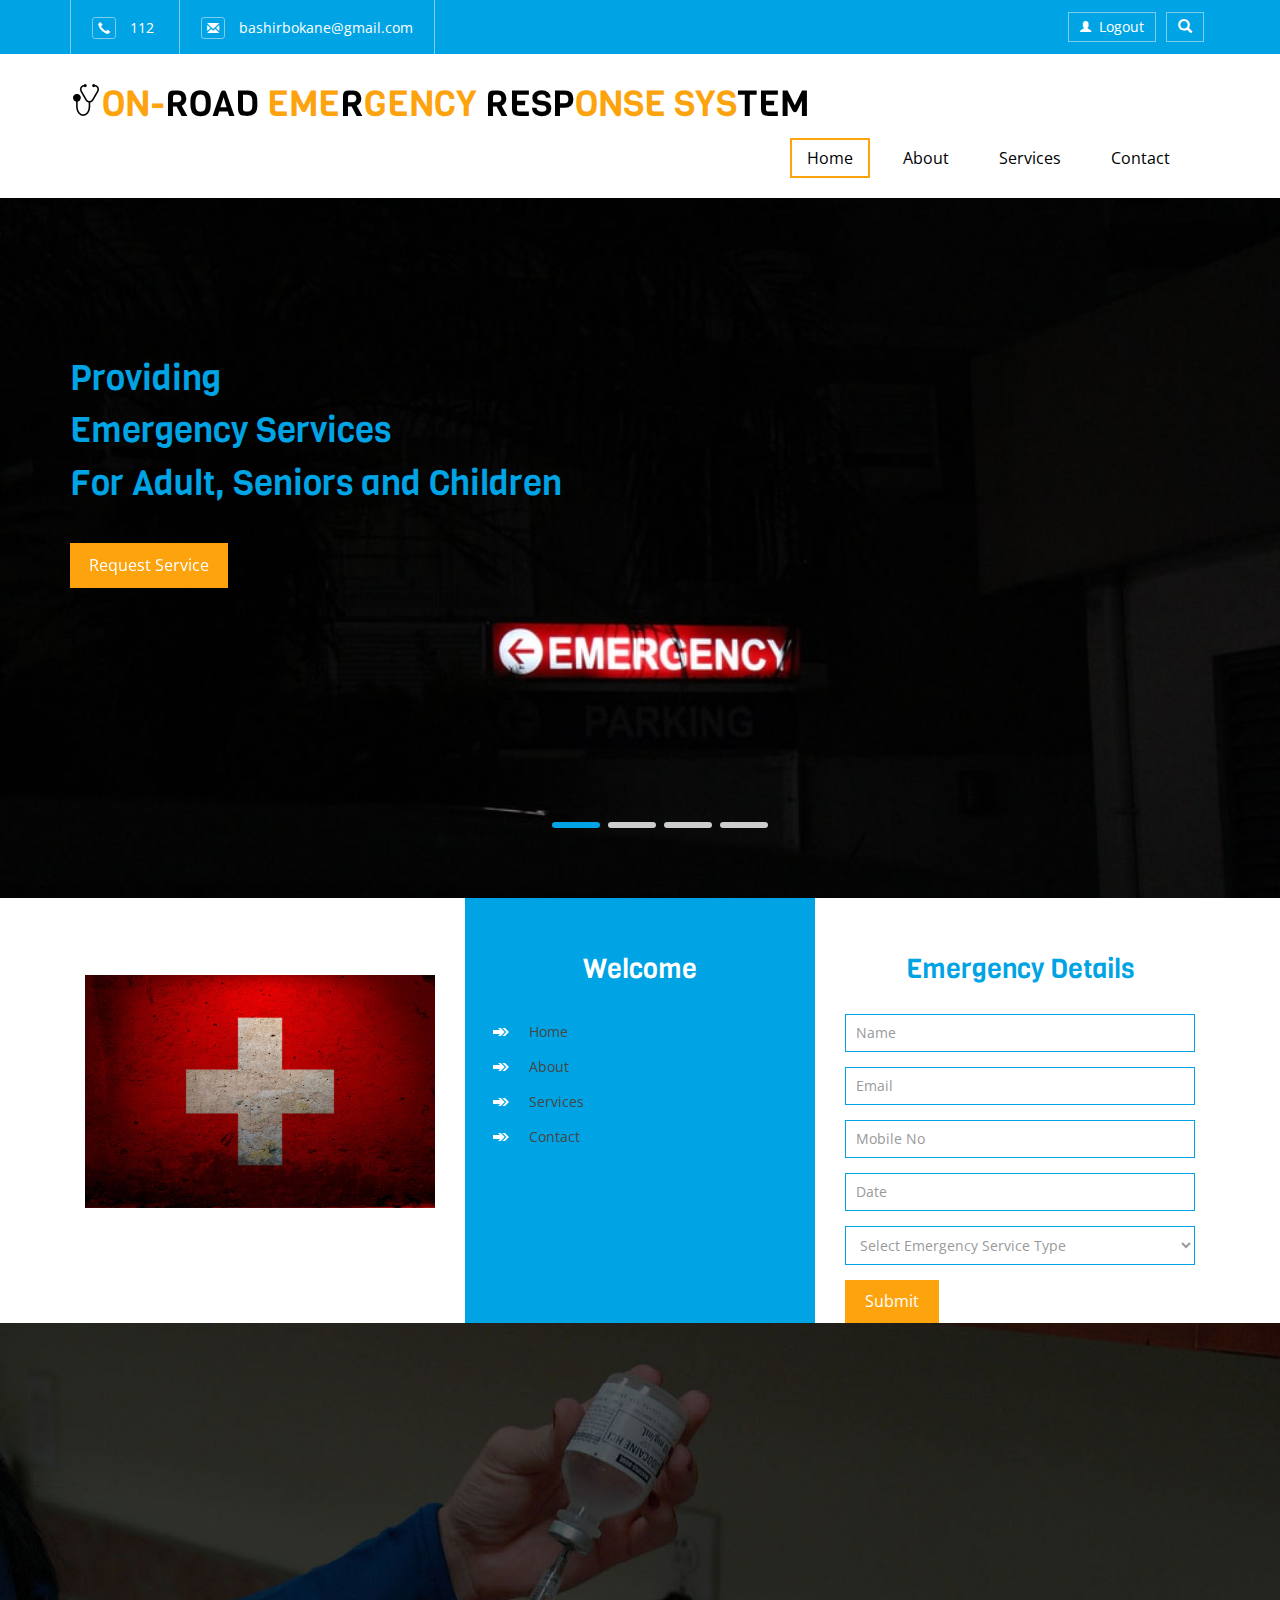
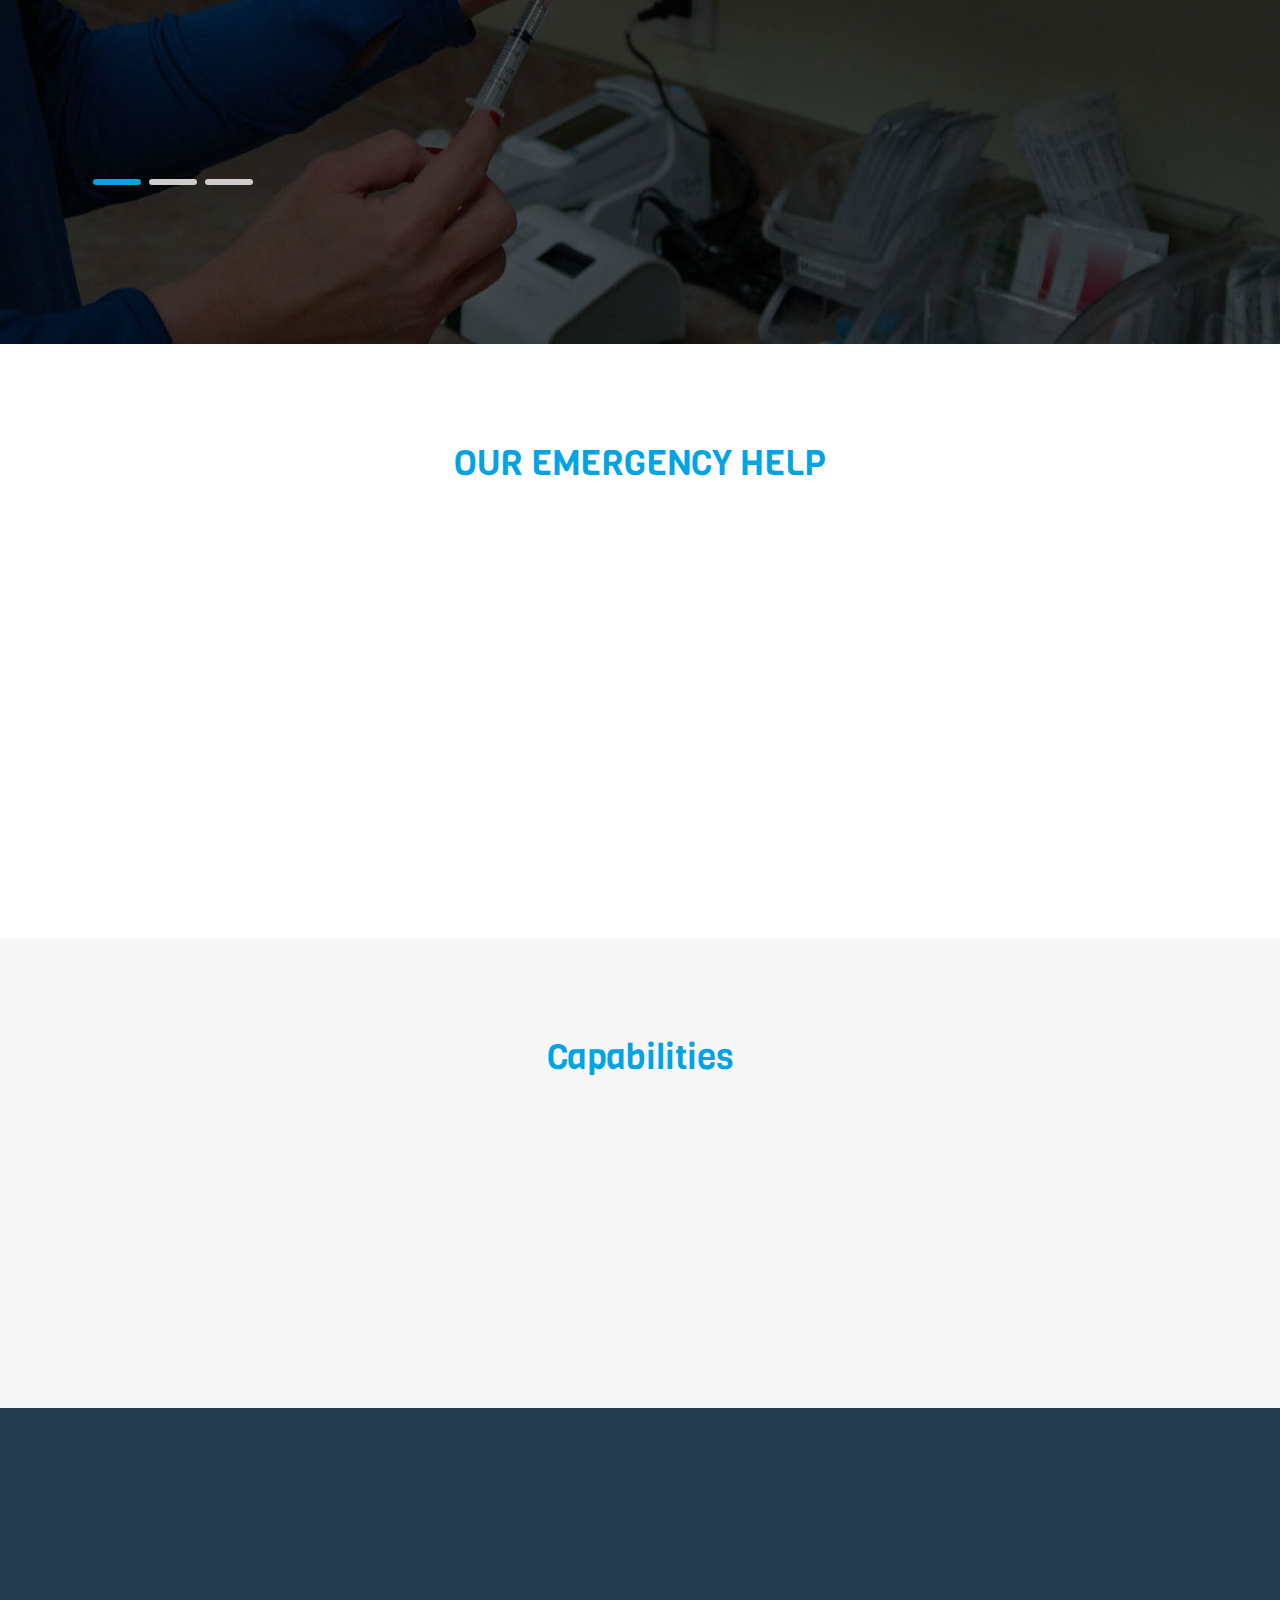
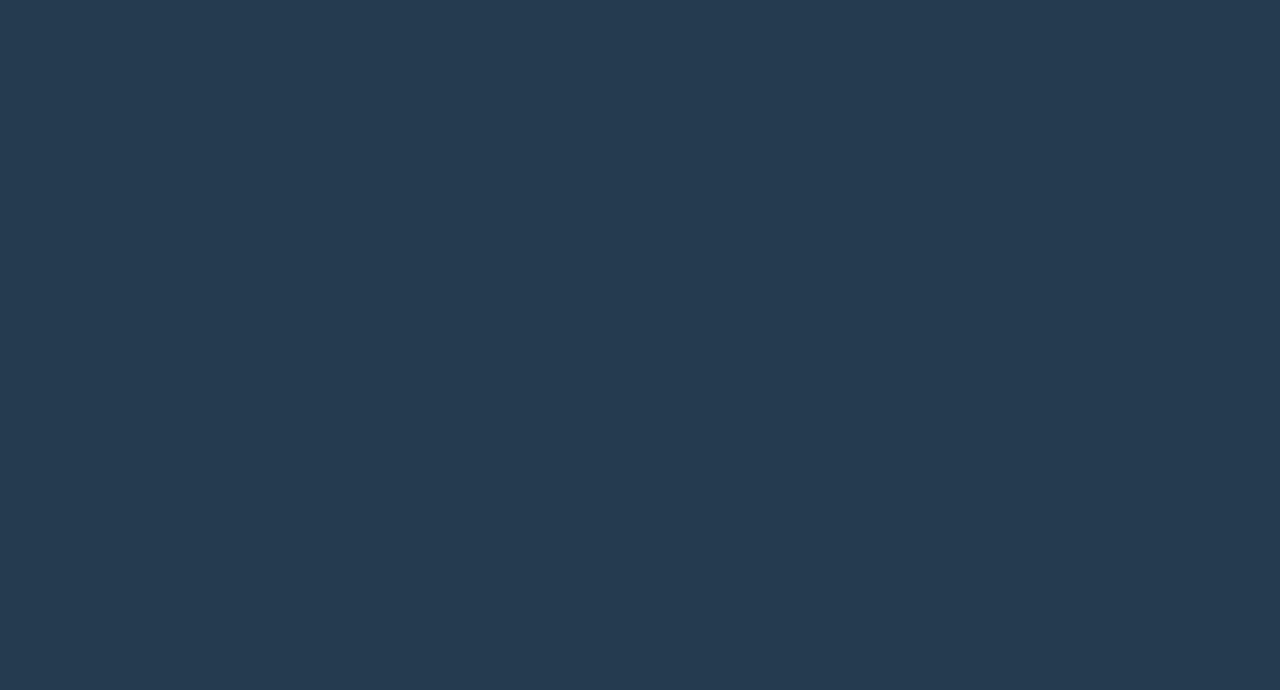
<file: index.html>
<!DOCTYPE html>
<html>
<head>
<title>EMERGENCY RESPONSE MANAGEMENT SYSTEM</title>
<!-- for-mobile-apps -->
<meta name="viewport" content="width=device-width, initial-scale=1">
<meta http-equiv="Content-Type" content="text/html; charset=utf-8" />
<meta name="keywords" content="Infirmary Responsive web template, Bootstrap Web Templates, Flat Web Templates, Android Compatible web template, 
Smartphone Compatible web template, free webdesigns for Nokia, Samsung, LG, SonyEricsson, Motorola web design" />
<script type="application/x-javascript"> addEventListener("load", function() { setTimeout(hideURLbar, 0); }, false);
		function hideURLbar(){ window.scrollTo(0,1); } </script>
<!-- //for-mobile-apps -->
<link href="css/bootstrap.css" rel="stylesheet" type="text/css" media="all" />
<link rel="stylesheet" href="css/jquery-ui.css" />
<link href="css/popuo-box.css" rel="stylesheet" type="text/css" media="all"/>
<link href="css/style.css" rel="stylesheet" type="text/css" media="all" />
<!-- js -->
<script type="text/javascript" src="js/jquery-2.1.4.min.js"></script>
<script type="text/javascript" src="js/numscroller-1.0.js"></script>

<!-- //js -->


<!-- fonts -->
<link href='//fonts.googleapis.com/css?family=Open+Sans:300italic,400italic,600italic,700italic,800italic,400,300,600,700,800' rel='stylesheet' type='text/css'>
<link href='//fonts.googleapis.com/css?family=Viga' rel='stylesheet' type='text/css'>

	<!-- start-smoth-scrolling -->
		<script type="text/javascript" src="js/move-top.js"></script>
		<script type="text/javascript" src="js/easing.js"></script>
		<script type="text/javascript">
			jQuery(document).ready(function($) {
				$(".scroll").click(function(event){		
					event.preventDefault();
					$('html,body').animate({scrollTop:$(this.hash).offset().top},1000);
				});
			});
		</script>
	<!-- start-smoth-scrolling -->

<!--start-date-piker-->
	<script src="js/jquery-ui.js"></script>
		<script>
			$(function() {
				$( "#datepicker,#datepicker1" ).datepicker();
			});
		</script>
<!--/End-date-piker-->
	<script src="js/responsiveslides.min.js"></script>
			<!--animate-->
<link href="css/animate.css" rel="stylesheet" type="text/css" media="all">
<script src="js/wow.min.js"></script>
	<script>
		 new WOW().init();
	</script>
<!--//end-animate-->
</head>
<body>
<!-- header -->
<div class="header wow zoomIn">
	<div class="container">
		<div class="header_left" data-wow-duration="2s" data-wow-delay="0.5s">
			<ul>
				<li><span class="glyphicon glyphicon-earphone" aria-hidden="true"></span>112</li>
				<li><a href="mailto:bashirbokane@gmail.com"><span class="glyphicon glyphicon-envelope" aria-hidden="true"></span>bashirbokane@gmail.com</a></li>
			</ul>
		</div>
		<div class="header_right">
			<div class="login">
				<ul>
					<li><a href="login/home.php"><span class="glyphicon glyphicon-user" aria-hidden="true"></span>Logout</a></li>
					<li>
						<div class="search-bar">
							<div class="search">		
								<a class="play-icon popup-with-zoom-anim" href="#small-dialog"><i class="glyphicon glyphicon-search"> </i> </a>
							</div>
							<script src="js/jquery.magnific-popup.js" type="text/javascript"></script>
								<div id="small-dialog" class="mfp-hide">
									<div class="search-top">
										<div class="login_pop">
											<form action="#" method="post">
												<input type="submit" value="">
												<input type="text" name="Type something..." value="Type something..." onfocus="this.value = '';" onblur="if (this.value == '') {this.value = '';}">
											</form>
										</div>				
									</div>
									<script>
												$(document).ready(function() {
												$('.popup-with-zoom-anim').magnificPopup({
													type: 'inline',
													fixedContentPos: false,
													fixedBgPos: true,
													overflowY: 'auto',
													closeBtnInside: true,
													preloader: false,
													midClick: true,
													removalDelay: 300,
													mainClass: 'my-mfp-zoom-in'
												});
																												
												});
									</script>				
								</div>
						</div>
					</li>
				</ul>
			</div>
			<div class="clearfix"></div>
		</div>
		<div class="clearfix"></div>
	</div>
</div>
<!-- //header -->
<div class="header-bottom ">
		<div class="container">
			<nav class="navbar navbar-default">
				<!-- Brand and toggle get grouped for better mobile display -->
				<div class="navbar-header">
				  <button type="button" class="navbar-toggle collapsed" data-toggle="collapse" data-target="#bs-example-navbar-collapse-1">
					<span class="sr-only">Toggle navigation</span>
					<span class="icon-bar"></span>
					<span class="icon-bar"></span>
					<span class="icon-bar"></span>
				  </button>
					<div class="logo grid">
						<div class="grid__item color-3">
							<h1><a class="link link--nukun" href="index.html"><i></i>ON-<span>ROAD</span> EME<span>R</span>GENCY <span>RESP</span>ONSE SYS<span>TEM</span></a></h1>
						</div>
					</div>
				</div>

				<!-- Collect the nav links, forms, and other content for toggling -->
				<div class="collapse navbar-collapse nav-wil" id="bs-example-navbar-collapse-1">
					<nav class="menu menu--horatio">
						<ul class="nav navbar-nav menu__list">
							<li class="menu__item menu__item--current"><a href="index.html" class="menu__link">Home</a></li>
							<li class="menu__item"><a href="about.html" class="menu__link">About</a></li> 
							<li class="menu__item"><a href="services.html" class="menu__link">Services</a></li> 
							<li class="menu__item"><a href="contact.html" class="menu__link">Contact</a></li>
						</ul>
					</nav>
				</div>
			</nav>
		</div>
	</div>

<!-- banner -->
<div class="banner">

				<script>
						// You can also use "$(window).load(function() {"
						$(function () {
						 // Slideshow 4
						$("#slider3").responsiveSlides({
							auto: true,
							pager: true,
							nav: false,
							speed: 500,
							namespace: "callbacks",
							before: function () {
						$('.events').append("<li>before event fired.</li>");
						},
						after: function () {
							$('.events').append("<li>after event fired.</li>");
							}
							});
						});
				</script>
		<div  id="top" class="callbacks_container">
			<ul class="rslides" id="slider3">
				<li>
					<div class="banner1">
						<div class="container">
							<div class="banner-info">
								<h3>Providing<span>Emergency Services</span> For Adult, Seniors and Children</h3>
								<p></p>
								<a href="#book" class="hvr-outline-out button2 scroll">Request Service</a>
							</div>
						</div>
					</div>
				</li> 
				<li>
					<div class="banner2">
						<div class="container">
							<div class="banner-info2 text-center">
								<h3>Medical Excellence<span>Every Day</span></h3>
								<p></p>
								<a href="#book" class="hvr-outline-out button2 scroll">Request Service</a>
							</div>
						</div>
					</div>
				</li>
				<li>
					<div class="banner1">
						<div class="container">
							<div class="banner-info">
								<h3>Provide Adequate<span> Mechanical Assistance </span> </h3>
								<p></p>
								<a href="#book" class="hvr-outline-out button2 scroll">Request Service</a>
							</div>
						</div>
					</div>
				</li> 
				<li>
					<div class="banner2">
						<div class="container">
							<div class="banner-info2 text-center">
								<h3>We are with you<span>In Need</span></h3>
								<p></p>
								<a href="#book" class="hvr-outline-out button2 scroll">Request Service</a>
							</div>
						</div>
					</div>
				</li>
			</ul>
		</div>
		<div class="clearfix"></div>
</div>
<!-- //banner -->
<!-- content -->
<div class="content">
	<div class="container">
		<div class="col-md-4 content_right wow flipInY" data-wow-duration="1.5s" data-wow-delay="0.1s">
			<img class="img-responsive" src="images/pic1.jpg" alt=" " />
		</div>
		<div class="col-md-4 content_left wow flipInY" data-wow-duration="1.5s" data-wow-delay="0.2s">
			<div class="welcome">
				<h3>Welcome</h3>
				<ul>
					<li><a href="#"></a>Home</li>
					<li><a href="about.html"></a>About</li>
					<li><a href="gallery.html"></a>Services</li>
					<li><a href="contact.html"></a>Contact</li>
				</ul>
			</div>
		</div>
		<div id="book" class="col-md-4 content_middle wow flipInY" data-wow-duration="1.5s" data-wow-delay="0.3s">
			<h3>Emergency Details</h3>
			<form action="#" method="post">
				<input type="text" name="Name" value="Name" onfocus="this.value='';" onblur="if(this.value=='') {this.value='Name';}" required="">
				<input type="text" name="Email" value="Email" onfocus="this.value='';" onblur="if(this.value=='') {this.value='Email';}" required="">
				<input type="text" name="Mobile No" value="Mobile No" onfocus="this.value='';" onblur="if(this.value=='') {this.value='Mobile No';}" required="">
				<input class="date" name="Date" id="datepicker" type="text" value="Date" onfocus="this.value = '';" onblur="if (this.value == '') {this.value = 'Date';}" required="">
				<select id="country" onchange="change_country(this.value)" class="frm-field required sect">
					<option value="null">Select Emergency Service Type</option>
					<option value="null">Fire Accident</option> 
					<option value="null">Medical Emergency</option>
					<option value="null">Vehicle Mechanical Problem</option>
					<option value="null">Petroleum Supply</option>					
					<option value="null">Other</option>											
				</select>
				<input type="submit" value="Submit">
			</form>
		</div>
		<div class="clearfix"></div>
	</div>
</div>
<!-- //content -->
<!-- services -->
<div class="services">
	<div class="container">
		<div class="col-md-4 services_left wow bounceInDown" data-wow-duration="1.5s" data-wow-delay="0s">
			<h3>Our Emergency Services</h3>
			<p class="ser-para" >24 Hrs Emergency Service is provided.</p>
			<a href="about.html" class="hvr-outline-out button2">More About Us</a>
				<script>
						// You can also use "$(window).load(function() {"
						$(function () {
						 // Slideshow 4
						$("#slider4").responsiveSlides({
							auto: true,
							pager: true,
							nav: false,
							speed: 500,
							namespace: "callbacks",
							before: function () {
						$('.events').append("<li>before event fired.</li>");
						},
						after: function () {
							$('.events').append("<li>after event fired.</li>");
							}
							});
						});
				</script>
			<div  class="callbacks_container">
				<ul class="rslides" id="slider4">
					<li>
						<div class="ser-bottom">
							<h5>With the help of EMERGENCY RESPONSE MANAGEMENT SYSTEM the location of the victimized person can be located</h5>
						</div>
					</li>
					<li>
						<div class="ser-bottom">
							<h5>Such location can be saved for further analysis with which we can find out that where the disaster has caused much damage in case of life and property</h5>
						</div>
					</li>
					<li>
						<div class="ser-bottom">
							<h5>Using GIS technology whereas the rescue services uses the shortest path to reach the victimized person using the map</h5>
						</div>
					</li>
				</ul>
			</div>
			<div class="clearfix"></div>
		</div>
		<div class="col-md-8 services_right ">
			<div class="list-left text-center wow bounceInDown" data-wow-duration="1.5s" data-wow-delay="0.1s">
				<span class="glyphicon glyphicon-plus" aria-hidden="true"></span>
				<h4>Medical Emergency</h4>
				<p>We provide emergency services like Ambulance to the persons with heart-attack,accidents etc..</p>
			</div>
			<div class="list-left text-center wow bounceInDown" data-wow-duration="1.5s" data-wow-delay="0.2s">
				<span class="glyphicon glyphicon-plus" aria-hidden="true"></span>
				<h4>Fire Accident</h4>
				<p>We provide the Fire Truck,Police,Ambulance to the people effected by fire accidents.</p>
			</div>
			
			<div class="list-left text-center no_marg wow bounceInDown" data-wow-duration="1.5s" data-wow-delay="0.4s">
				<span class="glyphicon glyphicon-plus" aria-hidden="true"></span>
				<h4>Other</h4>
				<p>Emergency Services other than fire and medical is also provided.</p>
			</div>
			<div class="clearfix"></div>
		</div>
		<div class="clearfix"></div>
	</div>
</div>
<!-- //services -->
<!-- team -->
<div class="ind-team">
	<div class="container">
		<h3>OUR EMERGENCY HELP</h3>
		<div class="col-md-4 ind-gds text-center wow zoomIn" data-wow-duration="1.5s" data-wow-delay="0.1s">
			<div class="team-img">
				<img class="img-responsive" src="images/pic4.jpg" alt=" "/>
				<div class="team-info">
					
				</div>
			</div>
			<h4>AMBULANCE</h4>
			<p></p>
		</div>
		<div class="col-md-4 ind-gds text-center wow zoomIn" data-wow-duration="1.5s" data-wow-delay="0.1s">
			<div class="team-img">
				<img class="img-responsive" src="images/pic5.jpg" alt=" "/>
				<div class="team-info">
					
				</div>
			</div>
			<h4>FIRE ENGINE</h4>
			<p></p>
			
		</div>
		<div class="col-md-4 ind-gds text-center wow zoomIn" data-wow-duration="1.5s" data-wow-delay="0.1s">
			<div class="team-img">
				<img class="img-responsive" src="images/pic6.jpg" alt=" "/>
				<div class="team-info">
					
				</div>
			</div>
			<h4>POLICE</h4>
			<p></p>
			
		</div>
		
		<div class="clearfix"></div>
	</div>
</div>
<!-- team -->
<!-- capabilities -->
<div class="capacity">
	<div class="container">
		<h3>Capabilities</h3>
		<div class="col-md-3 capabil_grid1 wow fadeInDownBig animated animated text-center" data-wow-delay="0.4s">
			<div class="capil_text">
				<div class='numscroller numscroller-big-bottom' data-slno='1' data-min='0' data-max='0' data-delay='.5' data-increment="10">0</div>
				<p>Happy Users</p>	
			</div>
		</div>
		<div class="col-md-3 capabil_grid2 wow fadeInUpBig animated animated text-center" data-wow-delay="0.4s">
			<div class="capil_text">
				<div class='numscroller numscroller-big-bottom' data-slno='1' data-min='0' data-max='0' data-delay='.5' data-increment="5">0</div>
				<p>Our Rescue Team</p>	
			</div>
		</div>
		<div class="col-md-3 capabil_grid3 wow fadeInDownBig animated animated text-center" data-wow-delay="0.4s">
			<div class="capil_text">
				<div class='numscroller numscroller-big-bottom' data-slno='1' data-min='0' data-max='0' data-delay='.5' data-increment="10">0</div>				
				<p>Services Provided</p>
			</div>
		</div>
		<div class="col-md-3 capabil_grid4 wow fadeInUpBig animated animated text-center" data-wow-delay="0.4s">
			<div class="capil_text">
				<div class='numscroller numscroller-big-bottom' data-slno='1' data-min='0' data-max='0' data-delay='.5' data-increment="10">0</div>
				<p>Feedback</p>
			</div>
		</div>
		<div class="clearfix"></div>
	</div>
</div>
<!-- //capabilities -->
<!-- contact -->
<div class="contact">
	<div class="container">
		
		<div c<div class="col-md-6 contact-right wow fadeInLeft animated animated" data-wow-delay="0.4s">
			<h3>Contact Us</h3>
			<div class="strip"></div>
			<ul class="con-icons">
				<li><span class="glyphicon glyphicon-phone" aria-hidden="true"></span>112</li>
				<li><a href="mailto:bashirbokane@gmail.com"><span class="glyphicon glyphicon-envelope" aria-hidden="true"></span>bashirbokane@gmail.com</a></li>
			</ul>
			
		<div class="col-md-6 contact-left wow fadeInRight animated animated" data-wow-delay="0.4s">
			<h2>Emergency Tips</h2>
			<div class="strip"></div>
			<p class="para">Don’t panic.Check for bleeding. Apply direct pressure with a clean cloth and seek medical attention as soon as possible. If possible, wear health care gloves to protect yourself from direct contact with blood.Check for emergency medical identification on the victim.</p>
			
		</div>
		<div class="clearfix"></div>
	</div>
</div>
<script type="text/javascript" src="js/bootstrap-3.1.1.min.js"></script>
</body>
</html>
</file>
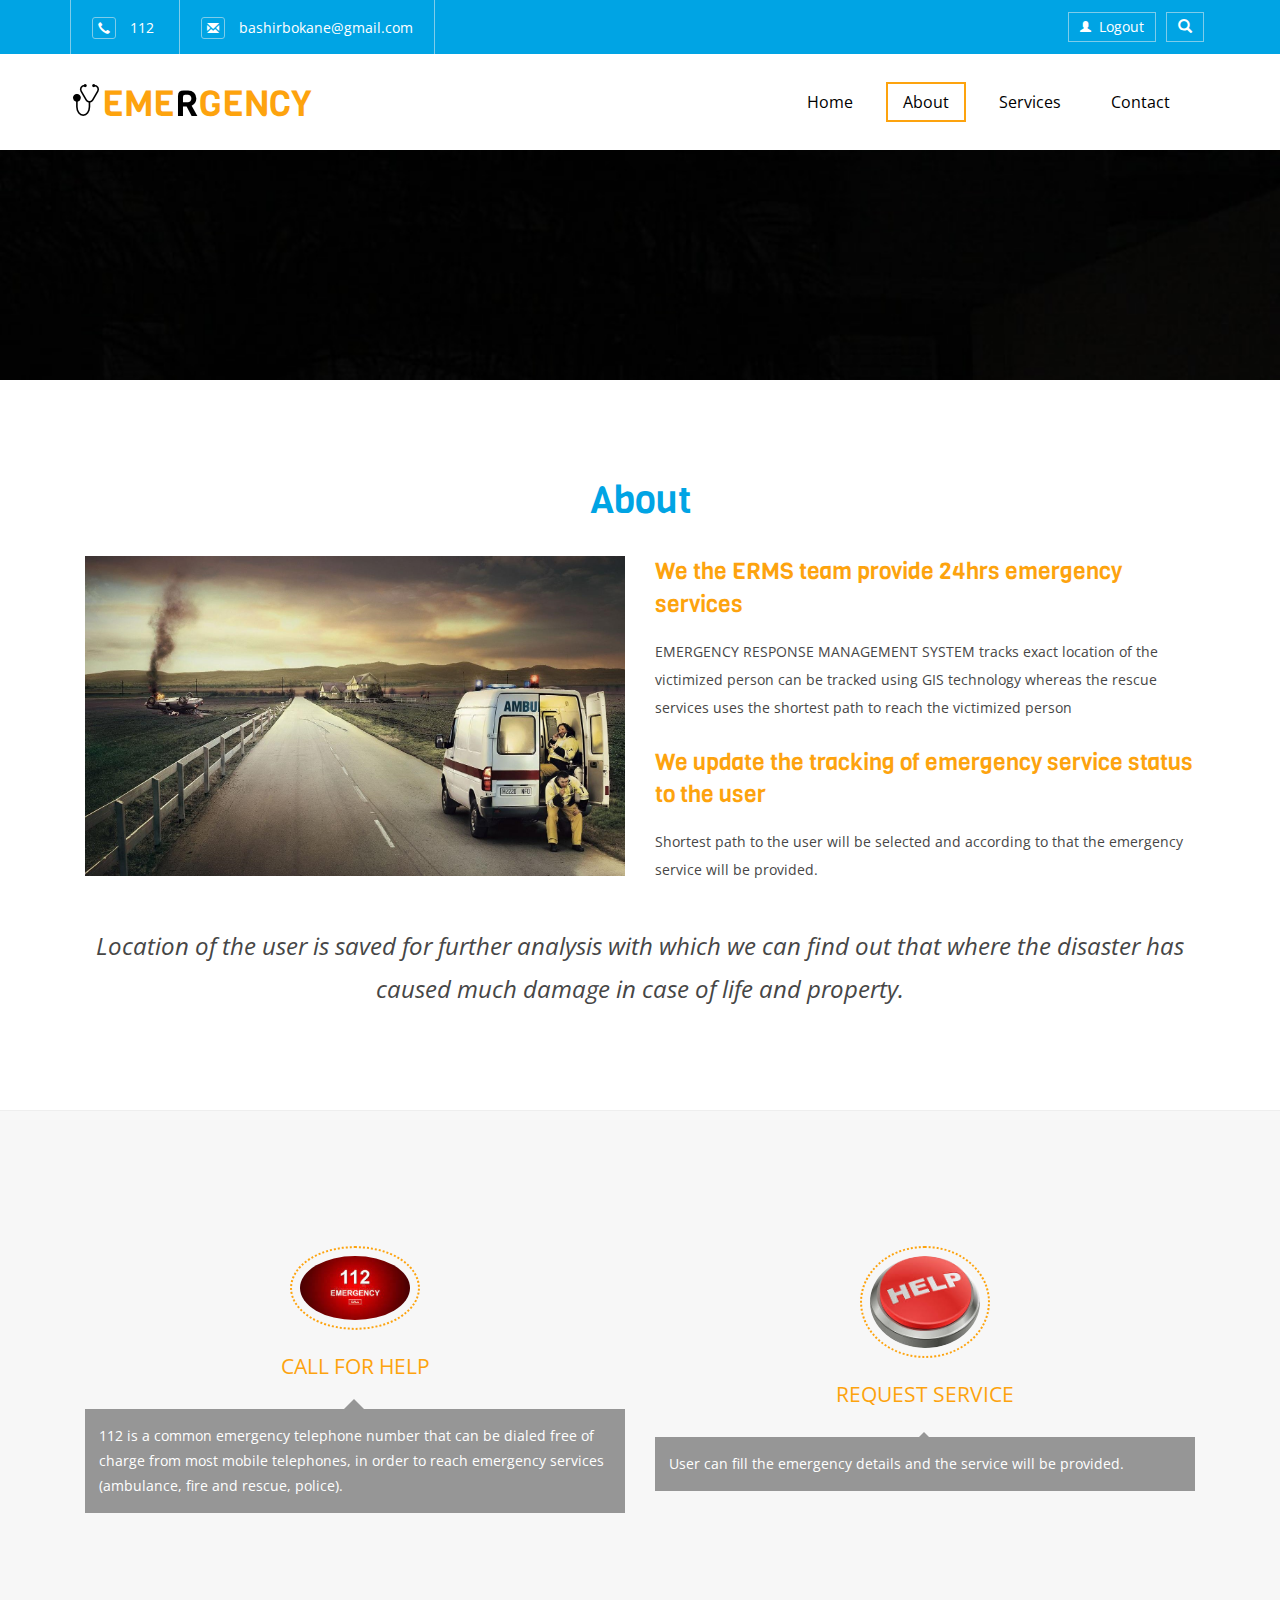
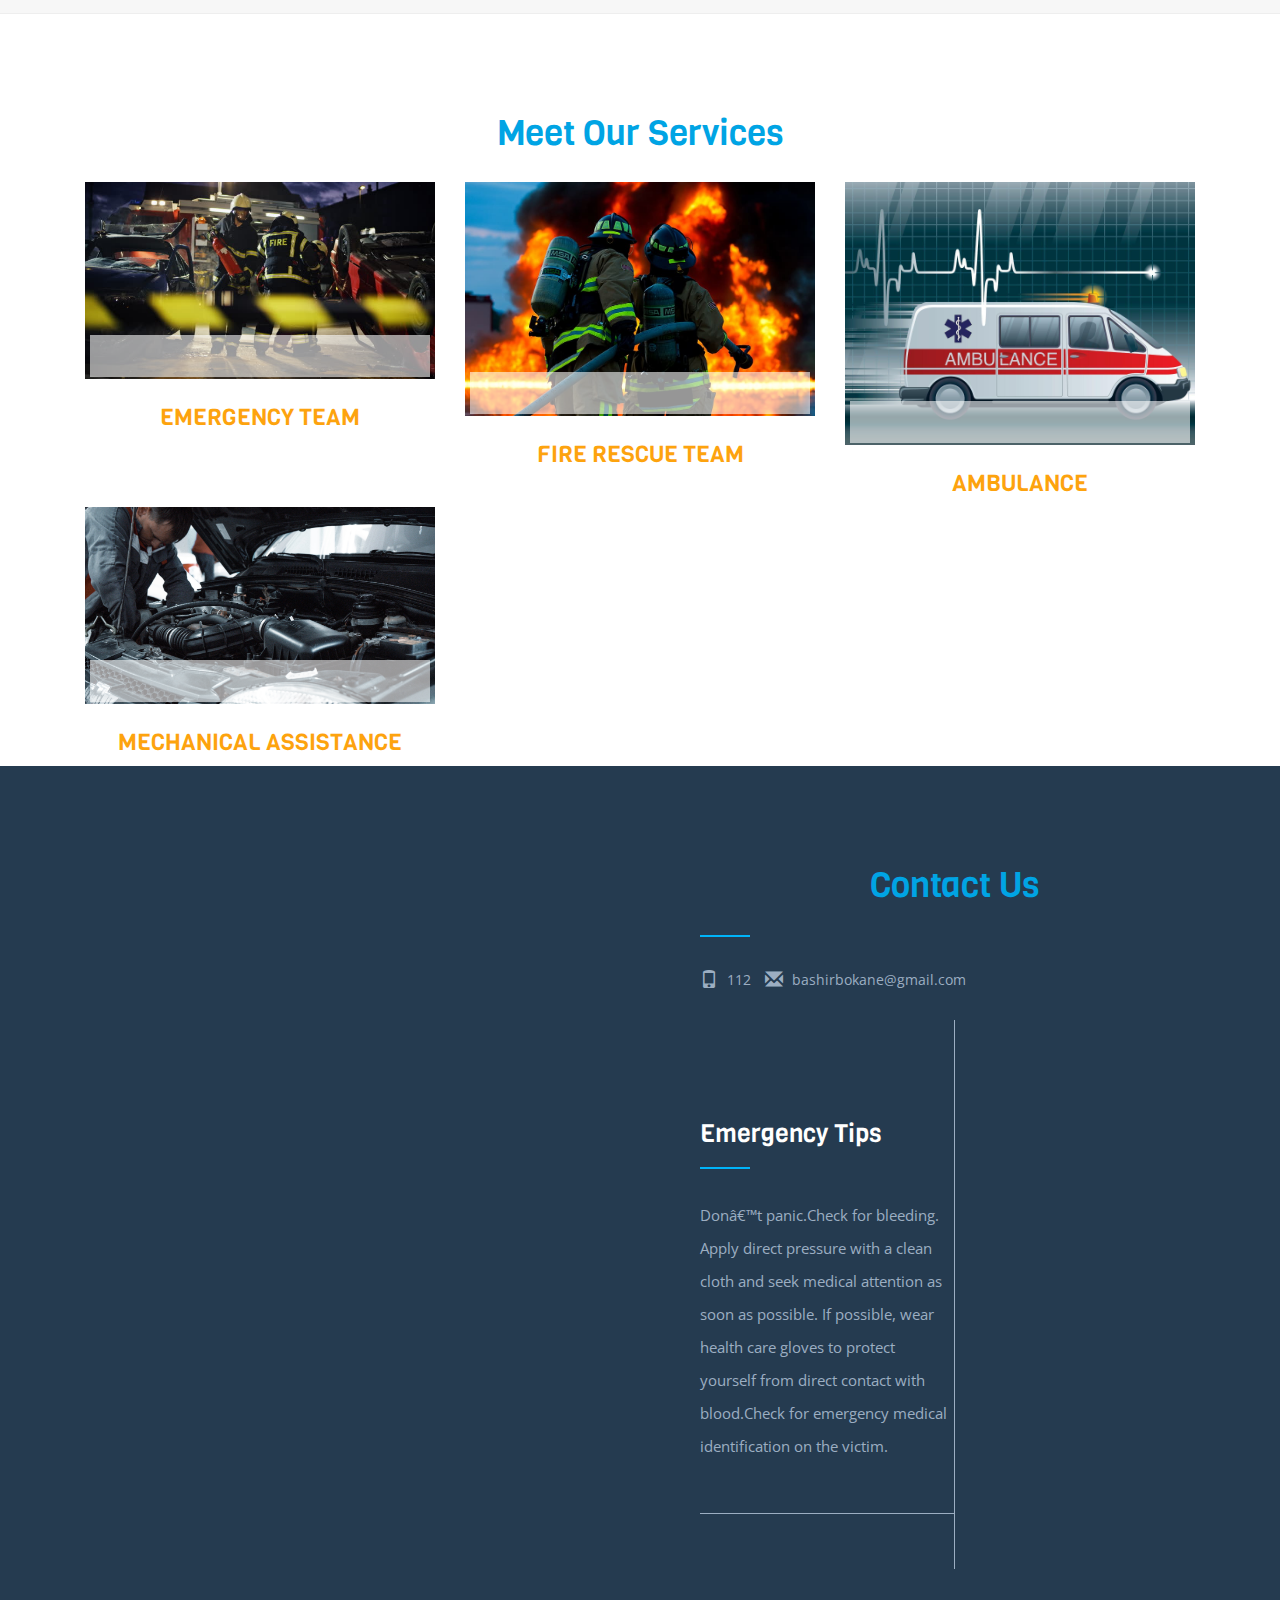
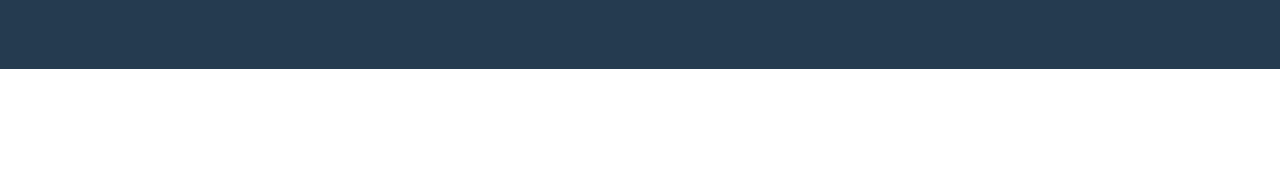
<file: about.html>
<!DOCTYPE html>
<html>
<head>
<title>EMERGENCY RESPONSE MANAGEMENT SYSTEM</title>
<!-- for-mobile-apps -->
<meta name="viewport" content="width=device-width, initial-scale=1">
<meta http-equiv="Content-Type" ~content="text/html; charset=utf-8" />
<meta name="keywords" content="Infirmary Responsive web template, Bootstrap Web Templates, Flat Web Templates, Android Compatible web template, 
Smartphone Compatible web template, free webdesigns for Nokia, Samsung, LG, SonyEricsson, Motorola web design" />
<script type="application/x-javascript"> addEventListener("load", function() { setTimeout(hideURLbar, 0); }, false);
		function hideURLbar(){ window.scrollTo(0,1); } </script>
<!-- //for-mobile-apps -->
<link href="css/bootstrap.css" rel="stylesheet" type="text/css" media="all" />
<link rel="stylesheet" href="css/jquery-ui.css" />
<link href="css/popuo-box.css" rel="stylesheet" type="text/css" media="all"/>
<link href="css/style.css" rel="stylesheet" type="text/css" media="all" />
<!-- js -->
<script type="text/javascript" src="js/jquery-2.1.4.min.js"></script>
<script type="text/javascript" src="js/numscroller-1.0.js"></script>

<!-- //js -->
<script type="text/javascript" src="js/bootstrap-3.1.1.min.js"></script>

<!-- fonts -->
<link href='//fonts.googleapis.com/css?family=Open+Sans:300italic,400italic,600italic,700italic,800italic,400,300,600,700,800' rel='stylesheet' type='text/css'>
<link href='//fonts.googleapis.com/css?family=Viga' rel='stylesheet' type='text/css'>

	<!-- start-smoth-scrolling -->
		<script type="text/javascript" src="js/move-top.js"></script>
		<script type="text/javascript" src="js/easing.js"></script>
		<script type="text/javascript">
			jQuery(document).ready(function($) {
				$(".scroll").click(function(event){		
					event.preventDefault();
					$('html,body').animate({scrollTop:$(this.hash).offset().top},1000);
				});
			});
		</script>
	<!-- start-smoth-scrolling -->

	<script src="js/responsiveslides.min.js"></script>
</head>
<body>
<!-- header -->
<div class="header wow zoomIn">
	<div class="container">
		<div class="header_left" data-wow-duration="2s" data-wow-delay="0.5s">
			<ul>
				<li><span class="glyphicon glyphicon-earphone" aria-hidden="true"></span>112</li>
				<li><a href="mailto:bashirbokane@gmail.com"><span class="glyphicon glyphicon-envelope" aria-hidden="true"></span>bashirbokane@gmail.com</a></li>
			</ul>
		</div>
		<div class="header_right">
			<div class="login">
				<ul>
					<li><a href="login/home.php"><span class="glyphicon glyphicon-user" aria-hidden="true"></span>Logout</a></li>
					<li>
						<div class="search-bar">
							<div class="search">		
								<a class="play-icon popup-with-zoom-anim" href="#small-dialog"><i class="glyphicon glyphicon-search"> </i> </a>
							</div>
							<script src="js/jquery.magnific-popup.js" type="text/javascript"></script>
								<div id="small-dialog" class="mfp-hide">
									<div class="search-top">
										<div class="login_pop">
											<form action="#" method="post">
												<input type="submit" value="">
												<input type="text" name="Type something..." value="Type something..." onfocus="this.value = '';" onblur="if (this.value == '') {this.value = '';}">
											</form>
										</div>			
									</div>
									<script>
												$(document).ready(function() {
												$('.popup-with-zoom-anim').magnificPopup({
													type: 'inline',
													fixedContentPos: false,
													fixedBgPos: true,
													overflowY: 'auto',
													closeBtnInside: true,
													preloader: false,
													midClick: true,
													removalDelay: 300,
													mainClass: 'my-mfp-zoom-in'
												});
																												
												});
									</script>				
								</div>
						</div>
					</li>
				</ul>
			</div>
			<div class="clearfix"></div>
		</div>
		<div class="clearfix"></div>
	</div>
</div>
<!-- //header -->
<div class="header-bottom">
		<div class="container">
			<nav class="navbar navbar-default">
				<!-- Brand and toggle get grouped for better mobile display -->
				<div class="navbar-header">
				  <button type="button" class="navbar-toggle collapsed" data-toggle="collapse" data-target="#bs-example-navbar-collapse-1">
					<span class="sr-only">Toggle navigation</span>
					<span class="icon-bar"></span>
					<span class="icon-bar"></span>
					<span class="icon-bar"></span>
				  </button>
					<div class="logo grid">
						<div class="grid__item color-3">
							<h1><a class="link link--nukun" href="index.html"><i></i>EME<span>R</span>GENCY</a></h1>
						</div>
					</div>
				</div>

				<!-- Collect the nav links, forms, and other content for toggling -->
				<div class="collapse navbar-collapse nav-wil links" id="bs-example-navbar-collapse-1">
					<nav class="menu menu--horatio">
						<ul class="nav navbar-nav menu__list">
							<li class="menu__item "><a href="index.html" class="menu__link">Home</a></li>
							<li class="menu__item menu__item--current"><a href="about.html" class="menu__link">About</a></li> 
							<li class="menu__item"><a href="services.html" class="menu__link">Services</a></li> 
							<li class="menu__item "><a href="contact.html" class="menu__link">Contact</a></li>
						</ul>
					</nav>
				</div>
				<!-- /.navbar-collapse -->
			</nav>
		</div>
	</div>

<!-- banner -->
<div class="banner page_head">

</div>
<!-- //banner -->
<div class="about-page">
	<div class="container">
		<h3 class="tittle">About</h3>
            <div class="col-md-6 about_img wow fadeInRight animated" data-wow-delay=".5s">
				<img src="images/g1.jpg" alt="">
            </div>
			<div class="col-md-6 about_img about_img_left">
				<div class="choose-grid wow fadeInRight animated" data-wow-delay=".5s">
					<h4>We the ERMS team provide 24hrs emergency services</h4>
					<p>EMERGENCY RESPONSE MANAGEMENT SYSTEM tracks exact location of the victimized person can be tracked using GIS technology whereas the rescue services uses the shortest path to reach the victimized person</p>
				</div>
				<div class="choose-grid wow fadeInLeft animated" data-wow-delay=".5s">
					<h4>We update the tracking of emergency service status to the user</h4>
					<p>Shortest path to the user will be selected and according to that the emergency service will be provided.</p>
				</div>
            </div>
			<div class="clearfix"></div>
		<p class="para_abt wow fadeInUp animated" data-wow-delay=".5s">Location of the user is saved for further analysis with which we can find out that where the disaster has caused much damage in case of life and property.
</p>
	</div>
</div>
<!-- testimonials -->
	<div class="testimonials">
		<div class="container">
			<h3 class="tittle"></h3>
			<div class="testimonials-grids">
				<div class="col-md-6 testimonials-grid animated wow slideInLeft" data-wow-delay=".5s">
					<div class="testimonials-grid1">
						<img src="images/3.jpg" alt=" " class="img-responsive" />
						<p>CALL FOR HELP</p>
					</div>
					<div class="testimonials-grid2">
						<p>112 is a common emergency telephone number that can be dialed free of charge from most mobile telephones, in order to reach emergency services (ambulance, fire and rescue, police).</p>
					</div>
				</div>
				<div class="col-md-6 testimonials-grid">
					<div class="testimonials-grid1">
						<img src="images/4.jpg" alt=" " class="img-responsive" />
						<p>REQUEST SERVICE</p>
					</div>
					<div class="testimonials-grid2">
						<p>User can fill the emergency details and the service will be provided.</p>
					</div>
				</div>
				<div class="clearfix"> </div>
			</div>
		</div>
	</div>
<!-- //testimonials -->
<div class="ind-team">
	<div class="container">
		<h3>Meet Our Services</h3>
		<div class="col-md-4 ind-gds text-center ">
			<div class="team-img">
				<img class="img-responsive" src="images/a1.jpg" alt=" ">
				<div class="team-info">
					
				</div>
			</div>
			<h4>EMERGENCY TEAM</h4>

		</div>
		<div class="col-md-4 ind-gds text-center ">
			<div class="team-img">
				<img class="img-responsive" src="images/a2.jpg" alt=" ">
				<div class="team-info">
					
				</div>
			</div>
			<h4>FIRE RESCUE TEAM</h4>
			
		</div>
		<div class="col-md-4 ind-gds text-center">
			<div class="team-img">
				<img class="img-responsive" src="images/a3.jpg" alt=" ">
				<div class="team-info">
					
				</div>
			</div>
			<h4>AMBULANCE</h4>
		</div>

		<div class="col-md-4 ind-gds text-center ">
			<div class="team-img">
				<img class="img-responsive" src="images/repair.jpg" alt=" ">
				<div class="team-info">
					
				</div>
			</div>
			<h4>MECHANICAL ASSISTANCE</h4>
		
		<div class="clearfix"></div>
	</div>
</div>
<!-- contact -->
<div class="contact">
	<div class="container">
		
		<div class="col-md-6 contact-right wow fadeInLeft animated animated" data-wow-delay="0.4s">
			<h3>Contact Us</h3>
			<div class="strip"></div>
			<ul class="con-icons">
				<li><span class="glyphicon glyphicon-phone" aria-hidden="true"></span>112</li>
				<li><a href="mailto:bashirbokane@gmail.com"><span class="glyphicon glyphicon-envelope" aria-hidden="true"></span>bashirbokane@gmail.com</a></li>
			</ul>
			
		<div class="col-md-6 contact-left wow fadeInRight animated animated" data-wow-delay="0.4s">
			<h2>Emergency Tips</h2>
			<div class="strip"></div>
			<p class="para">Don’t panic.Check for bleeding. Apply direct pressure with a clean cloth and seek medical attention as soon as possible. If possible, wear health care gloves to protect yourself from direct contact with blood.Check for emergency medical identification on the victim.</p>
			
		</div>
		
		<div class="clearfix"></div>
	</div>
</div>

</body>
</html>
</file>
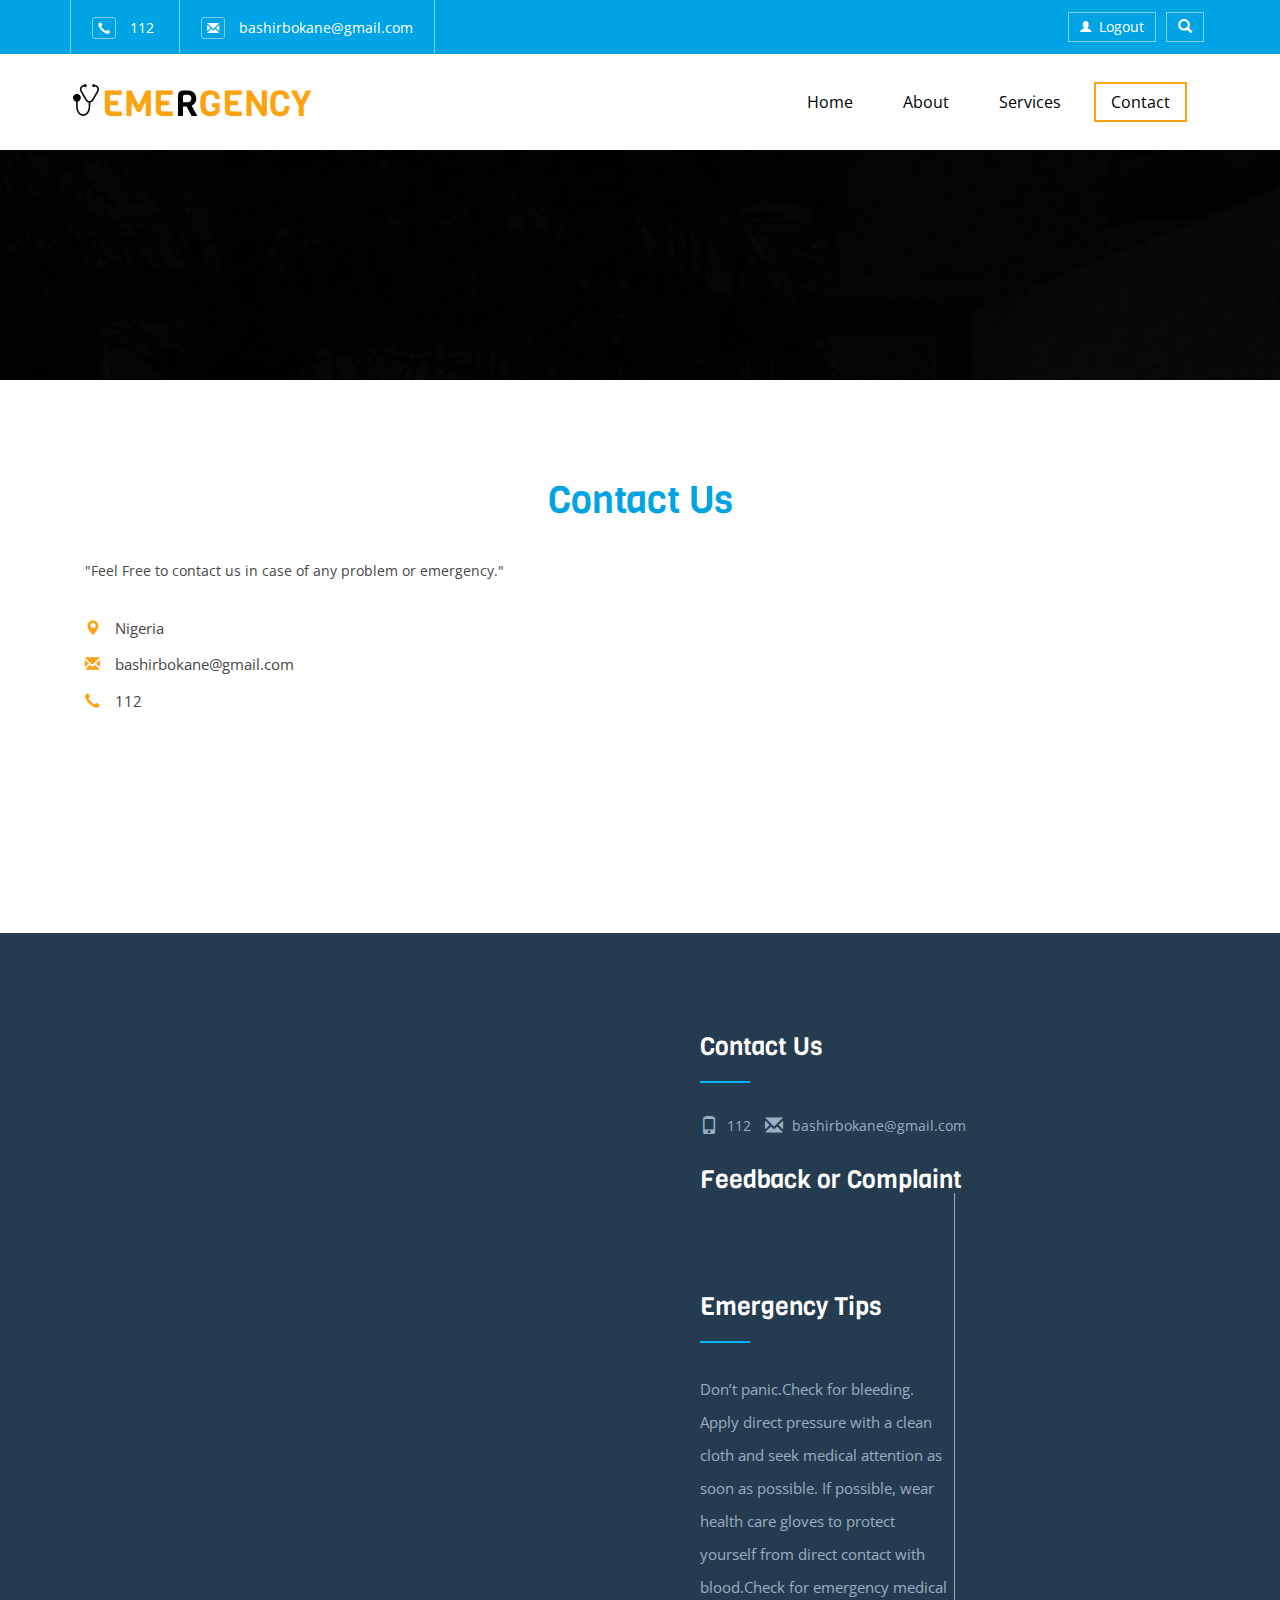
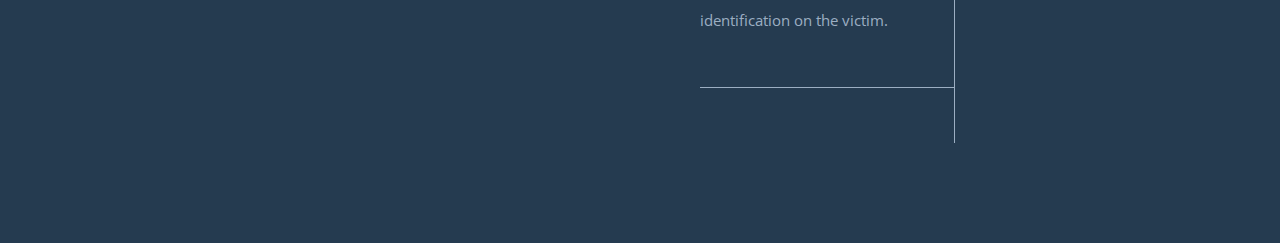
<file: contact.html>
<!DOCTYPE html>
<html>
<head>
<title>EMERGENCY RESPONSE MANAGEMENT SYSTEM</title>
<!-- for-mobile-apps -->
<meta name="viewport" content="width=device-width, initial-scale=1">
<meta http-equiv="Content-Type" content="text/html; charset=utf-8" />
<meta name="keywords" content="Infirmary Responsive web template, Bootstrap Web Templates, Flat Web Templates, Android Compatible web template, 
Smartphone Compatible web template, free webdesigns for Nokia, Samsung, LG, SonyEricsson, Motorola web design" />
<script type="application/x-javascript"> addEventListener("load", function() { setTimeout(hideURLbar, 0); }, false);
		function hideURLbar(){ window.scrollTo(0,1); } </script>
<!-- //for-mobile-apps -->
<link href="css/bootstrap.css" rel="stylesheet" type="text/css" media="all" />
<link rel="stylesheet" href="css/jquery-ui.css" />
<link href="css/popuo-box.css" rel="stylesheet" type="text/css" media="all"/>
<link href="css/style.css" rel="stylesheet" type="text/css" media="all" />
<!-- js -->
<script type="text/javascript" src="js/jquery-2.1.4.min.js"></script>
<script type="text/javascript" src="js/numscroller-1.0.js"></script>

<!-- //js -->
<script type="text/javascript" src="js/bootstrap-3.1.1.min.js"></script>

<!-- fonts -->
<link href='//fonts.googleapis.com/css?family=Open+Sans:300italic,400italic,600italic,700italic,800italic,400,300,600,700,800' rel='stylesheet' type='text/css'>
<link href='//fonts.googleapis.com/css?family=Viga' rel='stylesheet' type='text/css'>

	<!-- start-smoth-scrolling -->
		<script type="text/javascript" src="js/move-top.js"></script>
		<script type="text/javascript" src="js/easing.js"></script>
		<script type="text/javascript">
			jQuery(document).ready(function($) {
				$(".scroll").click(function(event){		
					event.preventDefault();
					$('html,body').animate({scrollTop:$(this.hash).offset().top},1000);
				});
			});
		</script>
	<!-- start-smoth-scrolling -->

	<script src="js/responsiveslides.min.js"></script>
</head>
<body>
<!-- header -->
<div class="header wow zoomIn">
	<div class="container">
		<div class="header_left" data-wow-duration="2s" data-wow-delay="0.5s">
			<ul>
				<li><span class="glyphicon glyphicon-earphone" aria-hidden="true"></span>112</li>
				<li><a href="mailto:bashirbokane@gmail.com"><span class="glyphicon glyphicon-envelope" aria-hidden="true"></span>bashirbokane@gmail.com</a></li>
			</ul>
		</div>
		<div class="header_right">
			<div class="login">
				<ul>
					<li><a href="login/home.php"><span class="glyphicon glyphicon-user" aria-hidden="true"></span>Logout</a></li>
					<li>
						<div class="search-bar">
							<div class="search">		
								<a class="play-icon popup-with-zoom-anim" href="#small-dialog"><i class="glyphicon glyphicon-search"> </i> </a>
							</div>
							<script src="js/jquery.magnific-popup.js" type="text/javascript"></script>
								<div id="small-dialog" class="mfp-hide">
									<div class="search-top">
										<div class="login_pop">
											<form action="#" method="post">
												<input type="submit" value="">
												<input type="text" name="Type something..." value="Type something..." onfocus="this.value = '';" onblur="if (this.value == '') {this.value = '';}">
											</form>
										</div>				
									</div>
									<script>
												$(document).ready(function() {
												$('.popup-with-zoom-anim').magnificPopup({
													type: 'inline',
													fixedContentPos: false,
													fixedBgPos: true,
													overflowY: 'auto',
													closeBtnInside: true,
													preloader: false,
													midClick: true,
													removalDelay: 300,
													mainClass: 'my-mfp-zoom-in'
												});
																												
												});
									</script>				
								</div>
						</div>
					</li>
				</ul>
			</div>
			<div class="clearfix"></div>
		</div>
		<div class="clearfix"></div>
	</div>
</div>
<!-- //header -->
<div class="header-bottom">
		<div class="container">
			<nav class="navbar navbar-default">
				<!-- Brand and toggle get grouped for better mobile display -->
				<div class="navbar-header">
				  <button type="button" class="navbar-toggle collapsed" data-toggle="collapse" data-target="#bs-example-navbar-collapse-1">
					<span class="sr-only">Toggle navigation</span>
					<span class="icon-bar"></span>
					<span class="icon-bar"></span>
					<span class="icon-bar"></span>
				  </button>
					<div class="logo grid">
						<div class="grid__item color-3">
							<h1><a class="link link--nukun" href="index.html"><i></i>EME<span>R</span>GENCY</a></h1>
						</div>
					</div>
				</div>

				<!-- Collect the nav links, forms, and other content for toggling -->
				<div class="collapse navbar-collapse nav-wil links" id="bs-example-navbar-collapse-1">
					<nav class="menu menu--horatio">
						<ul class="nav navbar-nav menu__list">
							<li class="menu__item "><a href="index.html" class="menu__link">Home</a></li>
							<li class="menu__item"><a href="about.html" class="menu__link">About</a></li> 
							<li class="menu__item"><a href="services.html" class="menu__link">Services</a></li> 
							<li class="menu__item menu__item--current"><a href="contact.html" class="menu__link">Contact</a></li>
						</ul>
					</nav>
				</div>
				<!-- /.navbar-collapse -->
			</nav>
		</div>
	</div>

<!-- banner -->
<div class="banner page_head">

</div>
<!-- //banner -->
<div class="map_contact">
	<div class="container">
		
		<h3 class="tittle">Contact Us</h3>
		<div class="contact-grids">
			
			
			<div class="col-md-6 contact-left-map ">
				<p>"Feel Free to contact us in case of any problem or emergency."</p>
				<ul class="contact-list">
					<li><span class="glyphicon glyphicon-map-marker" aria-hidden="true"></span>Nigeria</li>
					<li><span class="glyphicon glyphicon-envelope" aria-hidden="true"></span><a href="mailto:bashirbokane@gmail.com">bashirbokane@gmail.com</a></li>
					<li><span class="glyphicon glyphicon-earphone" aria-hidden="true"></span>112</li>
				</ul>
			</div>						
			<div class="clearfix"> </div>
		</div>
	</div>
</div>
<!-- //contact -->
<!-- contact -->
<div class="contact">
	<div class="container">
		
		<div class="col-md-6 contact-right wow fadeInLeft animated animated" data-wow-delay="0.4s">
			<h3>Contact Us</h3>
			<div class="strip"></div>
			<ul class="con-icons">
				<li><span class="glyphicon glyphicon-phone" aria-hidden="true"></span>112</li>
				<li><a href="mailto:bashirbokane@gmail.com"><span class="glyphicon glyphicon-envelope" aria-hidden="true"></span>bashirbokane@gmail.com</a></li>
			</ul>
			
			<h3>Feedback or Complaint</h3>
			
		<div class="col-md-6 contact-left wow fadeInRight animated animated" data-wow-delay="0.4s">
			<h2>Emergency Tips</h2>
			<div class="strip"></div>
			<p class="para">Don’t panic.Check for bleeding. Apply direct pressure with a clean cloth and seek medical attention as soon as possible. If possible, wear health care gloves to protect yourself from direct contact with blood.Check for emergency medical identification on the victim.</p>
			
		</div>
		<div class="clearfix"></div>
	</div>
</div>

</body>
</html>
</file>
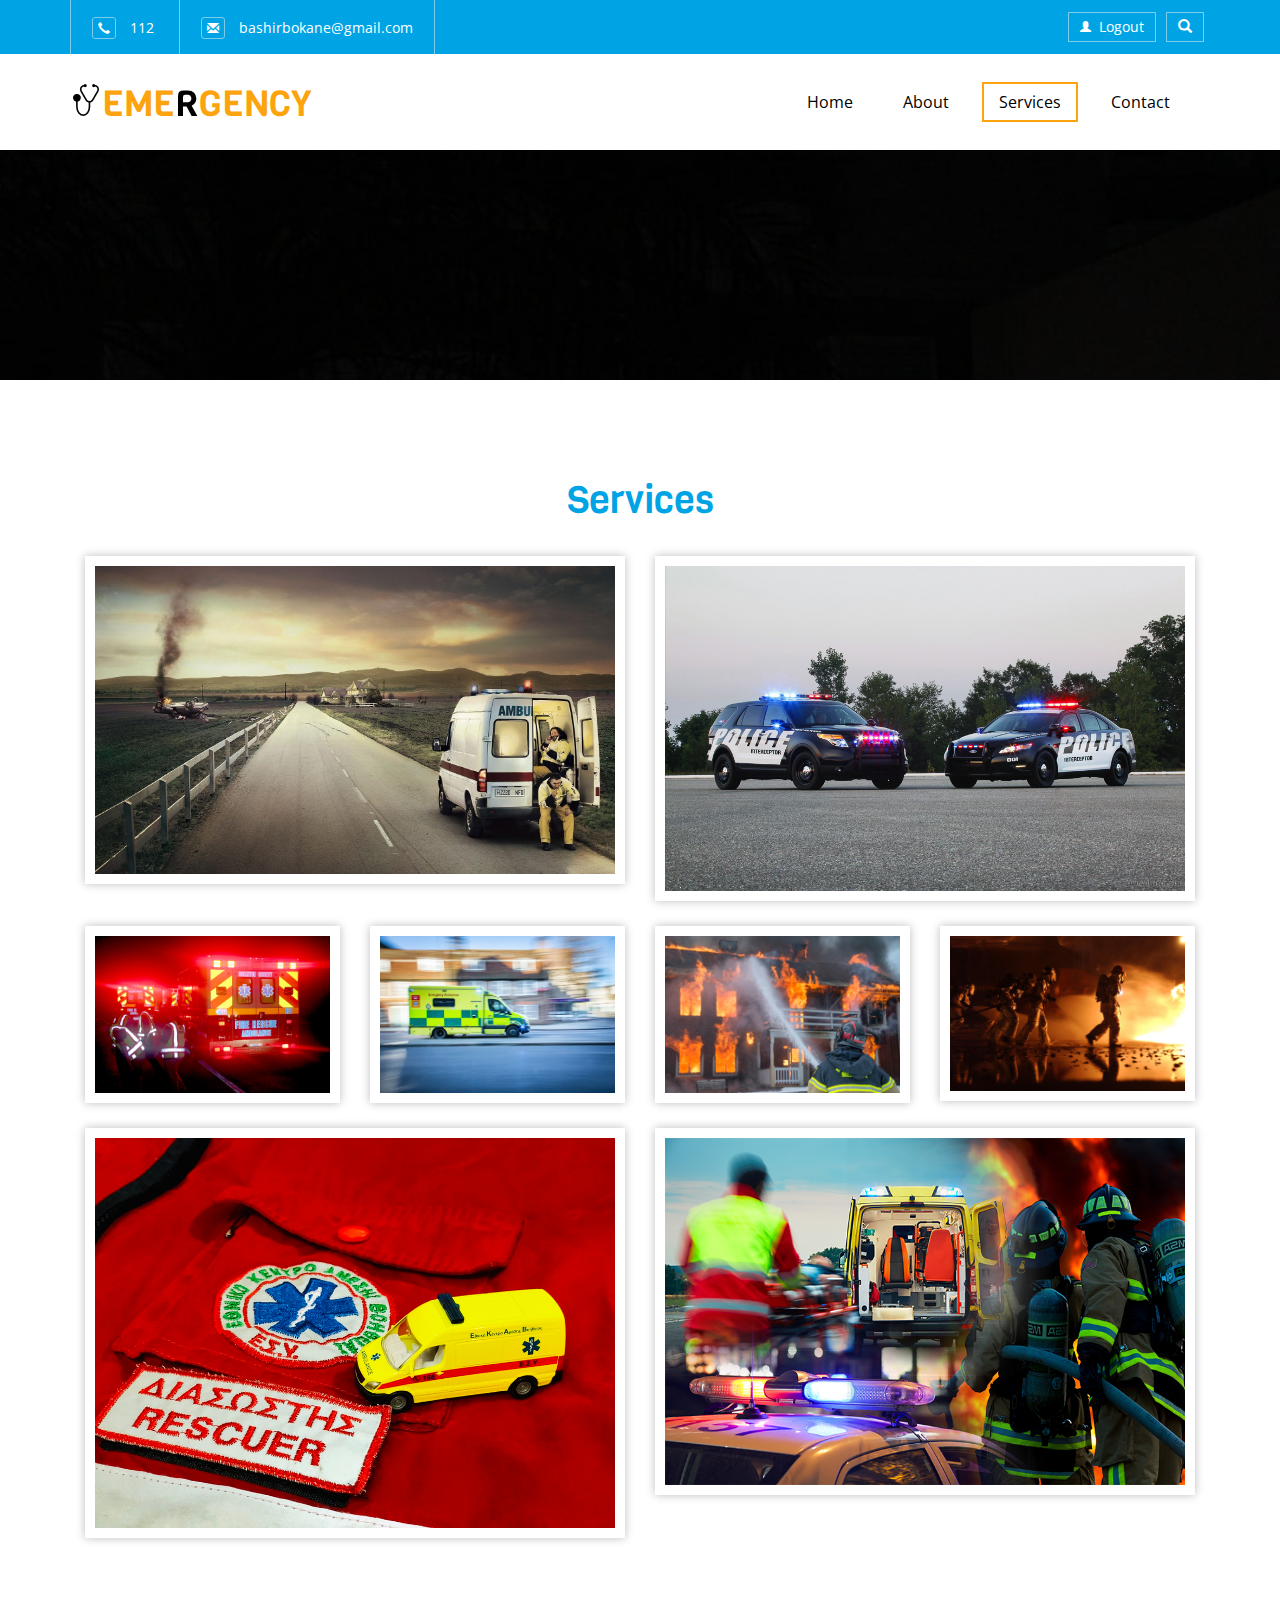
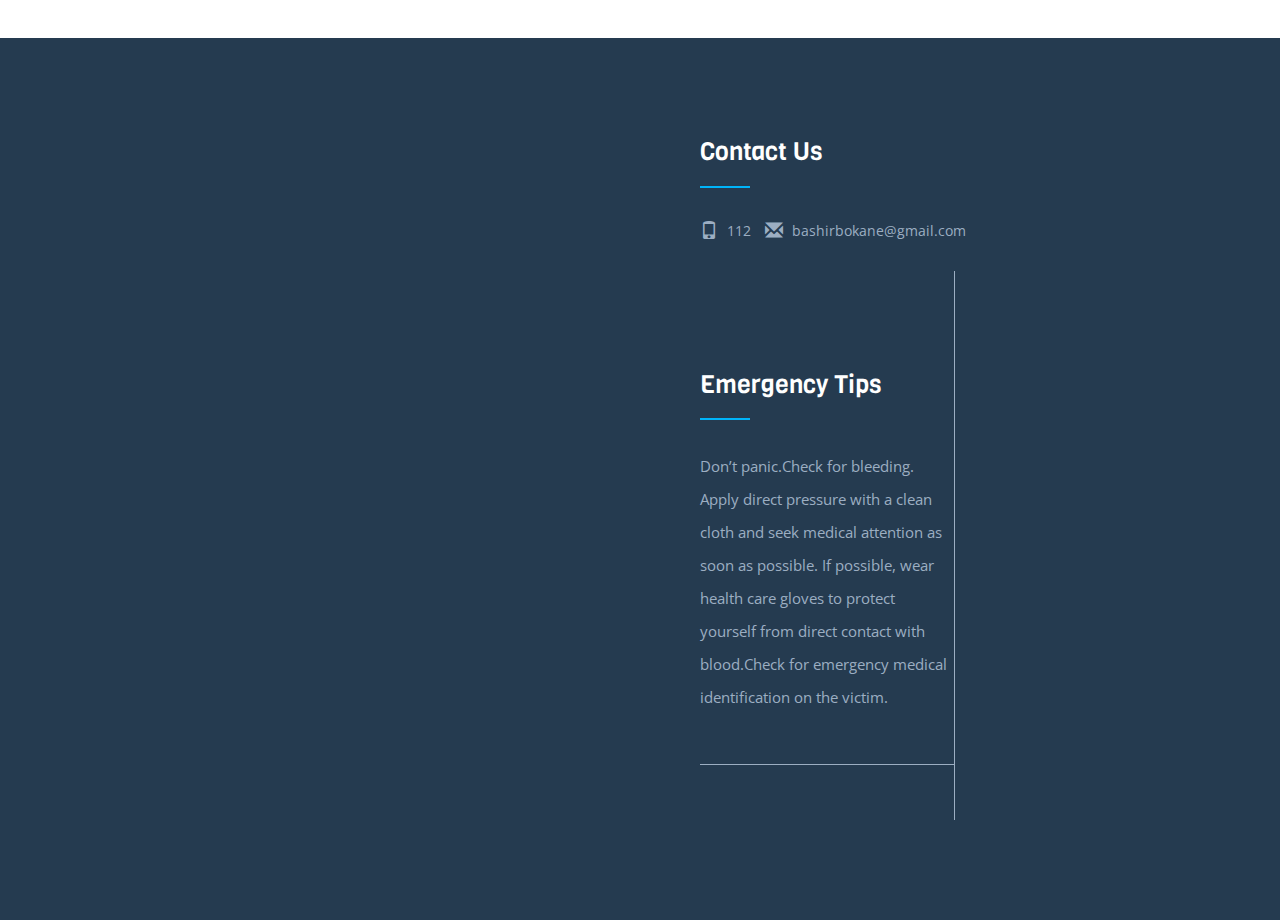
<file: services.html>
<!DOCTYPE html>
<html>
<head>
<title>EMERGENCY RESPONSE MANAGEMENT SYSTEM</title>
<!-- for-mobile-apps -->
<meta name="viewport" content="width=device-width, initial-scale=1">
<meta http-equiv="Content-Type" content="text/html; charset=utf-8" />
<meta name="keywords" content="Infirmary Responsive web template, Bootstrap Web Templates, Flat Web Templates, Android Compatible web template, 
Smartphone Compatible web template, free webdesigns for Nokia, Samsung, LG, SonyEricsson, Motorola web design" />
<script type="application/x-javascript"> addEventListener("load", function() { setTimeout(hideURLbar, 0); }, false);
		function hideURLbar(){ window.scrollTo(0,1); } </script>
<!-- //for-mobile-apps -->
<link href="css/bootstrap.css" rel="stylesheet" type="text/css" media="all" />
<link rel="stylesheet" href="css/jquery-ui.css" />
<link rel="stylesheet" href="css/swipebox.css">
<link href="css/popuo-box.css" rel="stylesheet" type="text/css" media="all"/>
<link href="css/style.css" rel="stylesheet" type="text/css" media="all" />
<!-- js -->
<script type="text/javascript" src="js/jquery-2.1.4.min.js"></script>
<script type="text/javascript" src="js/numscroller-1.0.js"></script>
<!-- //js -->
<script type="text/javascript" src="js/bootstrap-3.1.1.min.js"></script>
<!-- fonts -->
<link href='//fonts.googleapis.com/css?family=Open+Sans:300italic,400italic,600italic,700italic,800italic,400,300,600,700,800' rel='stylesheet' type='text/css'>
<link href='//fonts.googleapis.com/css?family=Viga' rel='stylesheet' type='text/css'>

	<!-- start-smoth-scrolling -->
		<script type="text/javascript" src="js/move-top.js"></script>
		<script type="text/javascript" src="js/easing.js"></script>
		<script type="text/javascript">
			jQuery(document).ready(function($) {
				$(".scroll").click(function(event){		
					event.preventDefault();
					$('html,body').animate({scrollTop:$(this.hash).offset().top},1000);
				});
			});
		</script>
	<!-- start-smoth-scrolling -->

	<!-- swipe box js -->
	<script src="js/jquery.swipebox.min.js"></script> 
	    <script type="text/javascript">
			jQuery(function($) {
				$(".swipebox").swipebox();
			});
	</script>
<!-- //swipe box js -->

</head>
<body>
<!-- header -->
<div class="header wow zoomIn">
	<div class="container">
		<div class="header_left" data-wow-duration="2s" data-wow-delay="0.5s">
			<ul>
				<li><span class="glyphicon glyphicon-earphone" aria-hidden="true"></span>112</li>
				<li><a href="mailto:bashirbokane@gmail.com"><span class="glyphicon glyphicon-envelope" aria-hidden="true"></span>bashirbokane@gmail.com</a></li>
			</ul>
		</div>
		<div class="header_right">
			<div class="login">
				<ul>
					<li><a href="login/home.php"><span class="glyphicon glyphicon-user" aria-hidden="true"></span>Logout</a></li>
					<li>
						<div class="search-bar">
							<div class="search">		
								<a class="play-icon popup-with-zoom-anim" href="#small-dialog"><i class="glyphicon glyphicon-search"> </i> </a>
							</div>
							<script src="js/jquery.magnific-popup.js" type="text/javascript"></script>
								<div id="small-dialog" class="mfp-hide">
									<div class="search-top">
										<div class="login_pop">
											<form action="#" method="post">
												<input type="submit" value="">
												<input type="text" name="Type something..." value="Type something..." onfocus="this.value = '';" onblur="if (this.value == '') {this.value = '';}">
											</form>
										</div>			
									</div>
									<script>
												$(document).ready(function() {
												$('.popup-with-zoom-anim').magnificPopup({
													type: 'inline',
													fixedContentPos: false,
													fixedBgPos: true,
													overflowY: 'auto',
													closeBtnInside: true,
													preloader: false,
													midClick: true,
													removalDelay: 300,
													mainClass: 'my-mfp-zoom-in'
												});
																												
												});
									</script>				
								</div>
						</div>
					</li>
				</ul>
			</div>
			<div class="clearfix"></div>
		</div>
		<div class="clearfix"></div>
	</div>
</div>
<!-- //header -->
<div class="header-bottom">
		<div class="container">
			<nav class="navbar navbar-default">
				<!-- Brand and toggle get grouped for better mobile display -->
				<div class="navbar-header">
				  <button type="button" class="navbar-toggle collapsed" data-toggle="collapse" data-target="#bs-example-navbar-collapse-1">
					<span class="sr-only">Toggle navigation</span>
					<span class="icon-bar"></span>
					<span class="icon-bar"></span>
					<span class="icon-bar"></span>
				  </button>
					<div class="logo grid">
						<div class="grid__item color-3">
							<h1><a class="link link--nukun" href="index.html"><i></i>EME<span>R</span>GENCY</a></h1>
						</div>
					</div>
				</div>

				<!-- Collect the nav links, forms, and other content for toggling -->
				<div class="collapse navbar-collapse nav-wil links" id="bs-example-navbar-collapse-1">
					<nav class="menu menu--horatio">
						<ul class="nav navbar-nav menu__list">
							<li class="menu__item "><a href="index.html" class="menu__link">Home</a></li>
							<li class="menu__item"><a href="about.html" class="menu__link">About</a></li> 
							<li class="menu__item menu__item--current"><a href="services.html" class="menu__link">Services</a></li> 
							<li class="menu__item "><a href="contact.html" class="menu__link">Contact</a></li>
						</ul>
					</nav>
				</div>
				<!-- /.navbar-collapse -->
			</nav>
		</div>
	</div>

<!-- banner -->
<div class="banner page_head">

</div>
<!-- //banner -->
<!-- gallery -->
<div class="gallery">
	<div class="container">
		<h3 class="tittle">Services</h3>
				<div class="gallery-grids">
					<div class="col-md-6 baner-top wow fadeInRight animated" data-wow-delay=".5s">
						<a href="images/g1.jpg" class="b-link-stripe b-animate-go  swipebox">
							<div class="gal-spin-effect vertical ">
								<img src="images/g1.jpg" alt=" " />
								<div class="gal-text-box">
									<div class="info-gal-con">
										<h4>AMBULANCE</h4>
										<span class="separator"></span>
										<p>We provide you ambulance service 24hrs in case of medical emergency.</p>
										<span class="separator"></span>
										
									</div>
								</div>
							</div>
						</a>
					</div>
					<div class="col-md-6 baner-top wow fadeInLeft animated" data-wow-delay=".5s">
						<a href="images/g2.jpg" class="b-link-stripe b-animate-go  swipebox">
							<div class="gal-spin-effect vertical ">
								<img src="images/g2.jpg" alt=" " />
								<div class="gal-text-box">
									<div class="info-gal-con">
										<h4>POLICE</h4>
										<span class="separator"></span>
										<p>Police will be sent for investigation and help in case of harmed emergency.</p>
										<span class="separator"></span>
										
									</div>
								</div>
							</div>
						</a>
					</div>
					<div class="col-md-3 baner-top ban-mar wow fadeInUp animated" data-wow-delay=".5s">
						<a href="images/c1.jpg" class="b-link-stripe b-animate-go  swipebox">
							<div class="gal-spin-effect vertical ">
								<img src="images/c1.jpg" alt=" " />
								<div class="gal-text-box">
									<div class="info-gal-con">
										<h4>FIRE MEDICAL</h4>
										<span class="separator"></span>
										<p>Will provide you ambulance and fire engine.</p>
										<span class="separator"></span>
										
									</div>
								</div>
							</div>
						</a>
					</div>
					<div class="col-md-3 baner-top ban-mar wow fadeInDown animated" data-wow-delay=".5s">
						<a href="images/c2.jpg" class="b-link-stripe b-animate-go  swipebox">
							<div class="gal-spin-effect vertical ">
								<img src="images/c2.jpg" alt=" " />
								<div class="gal-text-box">
									<div class="info-gal-con">
										<h4>SPEED EMERGENCY</h4>
										<span class="separator"></span>
										<p>Will reach you in quick time.</p>
										<span class="separator"></span>
										
									</div>
								</div>
							</div>
						</a>
					</div>
					<div class="col-md-3 baner-top ban-mar wow fadeInUp animated" data-wow-delay=".5s">
						<a href="images/c3.jpg" class="b-link-stripe b-animate-go  swipebox">
							<div class="gal-spin-effect vertical ">
								<img src="images/c3.jpg" alt=" " />
								<div class="gal-text-box">
									<div class="info-gal-con">
										<h4>FIRE</h4>
										<span class="separator"></span>
										<p>Our rescue team will help you.</p>
										<span class="separator"></span>
										
									</div>
								</div>
							</div>
						</a>
					</div>
					<div class="col-md-3 baner-top ban-mar wow fadeInUp animated" data-wow-delay=".5s">
						<a href="images/c4.jpg" class="b-link-stripe b-animate-go  swipebox">
							<div class="gal-spin-effect vertical ">
								<img src="images/c4.jpg" alt=" " />
								<div class="gal-text-box">
									<div class="info-gal-con">
										<h4>EMERGENCY TEAM</h4>
										<span class="separator"></span>
										<p>Our team will support you.</p>
										<span class="separator"></span>
										
									</div>
								</div>
							</div>
						</a>
					</div>
					<div class="col-md-6 baner-top wow fadeInRight animated" data-wow-delay=".5s">
						<a href="images/g7.jpg" class="b-link-stripe b-animate-go  swipebox">
							<div class="gal-spin-effect vertical ">
								<img src="images/g7.jpg" alt=" " />
								<div class="gal-text-box">
									<div class="info-gal-con">
										<h4>RESCUE</h4>
										<span class="separator"></span>
										<p>Our Rescue Team will reach to you.</p>
										<span class="separator"></span>
										
									</div>
								</div>
							</div>
						</a>
					</div>
					<div class="col-md-6 baner-top wow fadeInLeft animated" data-wow-delay=".5s">
						<a href="images/g8.jpg" class="b-link-stripe b-animate-go  swipebox">
							<div class="gal-spin-effect vertical ">
								<img src="images/g8.jpg" alt=" " />
								<div class="gal-text-box">
									<div class="info-gal-con">
										<h4>EMERGENCY HELP</h4>
										<span class="separator"></span>
										<p>All Emergency services will be provided at a time.</p>
										<span class="separator"></span>
										
									</div>
								</div>
							</div>
						</a>
					</div>
					<div class="clearfix"> </div>
				</div>
			</div>
	</div>
<!-- //gallery -->
<!-- contact -->
<div class="contact">
	<div class="container">
		
		<div class="col-md-6 contact-right wow fadeInLeft animated animated" data-wow-delay="0.4s">
			<h3>Contact Us</h3>
			<div class="strip"></div>
			<ul class="con-icons">
				<li><span class="glyphicon glyphicon-phone" aria-hidden="true"></span>112</li>
				<li><a href="mailto:bashirbokane@gmail.com"><span class="glyphicon glyphicon-envelope" aria-hidden="true"></span>bashirbokane@gmail.com</a></li>
			</ul>
			
		<div class="col-md-6 contact-left wow fadeInRight animated animated" data-wow-delay="0.4s">
			<h2>Emergency Tips</h2>
			<div class="strip"></div>
			<p class="para">Don’t panic.Check for bleeding. Apply direct pressure with a clean cloth and seek medical attention as soon as possible. If possible, wear health care gloves to protect yourself from direct contact with blood.Check for emergency medical identification on the victim.</p>
			
		</div>
		<div class="clearfix"></div>
	</div>
</div>


</body>
</html>
</file>
<file: css/popuo-box.css>
/* Styles for dialog window */
#small-dialog,#small-dialog1{
	padding:20px;
	text-align: left;
	max-width: 650px;
	margin: 40px auto;
	position: relative;
	text-align:center;
}
#small-dialog-it,#small-dialog-in,#small-dialog-fr,#small-dialog-sh,#small-dialog-sf,#small-dialog-su,#small-dialog-me,#small-dialog-ch,#small-dialog-pi,#small-dialog-am {
	background: white;
	padding:20px;
	text-align: left;
	max-width: 450px;
	margin: 40px auto;
	position: relative;
	text-align:center;
}
a.play-icon.popup-with-zoom-anim img:hover {
	opacity: 0.5;
	transition:0.5s all;
	-webkit-transition:0.5s all;
	-o-transition:0.5s all;
	-moz-transition:0.5s all;
	-ms-transition:0.5s all;
}
.portfolio-items{
	text-align:center;
	margin:0 auto;
}
.portfolio-items img{
	width:100%;
}
.portfolio-items h4{
	margin:1em 0;
	font-size:25px;
	color:#a63d56;
}
.portfolio-items p{
	text-align:justify;
}
/**

/**
 * Fade-zoom animation for first dialog
 */

/* start state */
.my-mfp-zoom-in #small-dialog {
opacity: 0;
-webkit-transition: all 0.2s ease-in-out;
-moz-transition: all 0.2s ease-in-out;
-o-transition: all 0.2s ease-in-out;
transition: all 0.2s ease-in-out;
-webkit-transform: scale(0.8);
-moz-transform: scale(0.8);
-ms-transform: scale(0.8);
-o-transform: scale(0.8);
transform: scale(0.8);
}
/* animate in */
.my-mfp-zoom-in.mfp-ready #small-dialog {
opacity: 1;
-webkit-transform: scale(1);
-moz-transform: scale(1);
-ms-transform: scale(1);
-o-transform: scale(1);
transform: scale(1);
}
/* animate out */
.my-mfp-zoom-in.mfp-removing #small-dialog {
-webkit-transform: scale(0.8);
-moz-transform: scale(0.8);
-ms-transform: scale(0.8);
-o-transform: scale(0.8);
transform: scale(0.8);
opacity: 0;
}
/* Dark overlay, start state */
.my-mfp-zoom-in.mfp-bg {

-webkit-transition: opacity 0.3s ease-out;
-moz-transition: opacity 0.3s ease-out;
-o-transition: opacity 0.3s ease-out;
transition: opacity 0.3s ease-out;
}
/* animate out */
.my-mfp-zoom-in.mfp-removing.mfp-bg {
opacity: 0;
}
/**
/* Magnific Popup CSS */
.mfp-bg {
  top: 0;
  left: 0;
  width: 100%;
  height: 100%;
  z-index: 1042;
  overflow: hidden;
  position: fixed;
  background:#fff;
 }

.mfp-wrap {
  top: 0;
  left: 0;
  width: 100%;
  height: 100%;
  z-index: 1043;
  position: fixed;
  outline: none !important;
  -webkit-backface-visibility: hidden; }

.mfp-container {
  text-align: center;
  position: absolute;
  width: 100%;
  height: 100%;
  left: 0;
  top: 0;
  padding: 0 8px;
  -webkit-box-sizing: border-box;
  -moz-box-sizing: border-box;
  box-sizing: border-box; 
  background: #00a4e4 !important;
}

.mfp-container:before {
  content: '';
  display: inline-block;
  height: 100%;
  vertical-align: middle; }

.mfp-align-top .mfp-container:before {
  display: none; }

.mfp-content {
  position: relative;
  display: inline-block;
  vertical-align: middle;
  margin: 0 auto;
  text-align: left;
  z-index: 1045; }

.mfp-inline-holder .mfp-content,
.mfp-ajax-holder .mfp-content {
  width: 100%;
  cursor: auto; }

.mfp-ajax-cur {
  cursor: progress; }

.mfp-zoom-out-cur,
.mfp-zoom-out-cur .mfp-image-holder .mfp-close {
  cursor: -moz-zoom-out;
  cursor: -webkit-zoom-out;
  cursor: zoom-out; }
.mfp-zoom {
  cursor: pointer;
  cursor: -webkit-zoom-in;
  cursor: -moz-zoom-in;
  cursor: zoom-in; }

.mfp-auto-cursor .mfp-content {
  cursor: auto; }

.mfp-close,
.mfp-arrow,
.mfp-preloader,
.mfp-counter {
  -webkit-user-select: none;
  -moz-user-select: none;
  user-select: none; }

.mfp-loading.mfp-figure {
  display: none; }

.mfp-hide {
  display: none !important; }
.mfp-content iframe{
	width:100%;
	min-height:500px;
}
.mfp-preloader {
  color: #cccccc;
  position: absolute;
  top: 50%;
  width: auto;
  text-align: center;
  margin-top: -0.8em;
  left: 8px;
  right: 8px;
  z-index: 1044; }

.mfp-preloader a {
  color: #cccccc; }

.mfp-preloader a:hover {
  color: white; }

.mfp-s-ready .mfp-preloader {
  display: none; }

.mfp-s-error .mfp-content {
  display: none; }

button.mfp-close,
button.mfp-arrow {
  overflow: visible;
  cursor: pointer;
  border: 0;
   background:#000;
  -webkit-appearance: none;
  display: block;
  padding: 0;
  z-index: 1046; }
button::-moz-focus-inner {
  padding: 0;
  border: 0; }

.mfp-close {
  width: 44px;
  height: 44px;
  line-height: 44px;
  position: absolute;
 right: 0px;
	top: -43px;
  text-decoration: none;
  text-align: center;
  padding: 0 0 18px 10px;
  color: #000;
  font-style: normal;
  font-size: 28px;
  outline:none;	
 }
  .mfp-close:hover, .mfp-close:focus {
    opacity: 1; }

.mfp-close-btn-in .mfp-close {
  color: #fff; }

.mfp-image-holder .mfp-close,
.mfp-iframe-holder .mfp-close {
  color: white;
  right: -6px;
  text-align: right;
  padding-right: 6px;
  width: 100%; 
}
/*----*/
.login_pop{
	border-bottom:2px solid #fff;
}
.login_pop input[type="text"] {
	outline: none;
	padding:6px ;
	background: none;
	width: 93%;
	border: none;
	font-size:1.3em;
	color:#fff;	
}
.login_pop input[type="submit"] {	
	width: 26px;
	height: 26px;
	background: url(../images/search.png) no-repeat ;
	padding: 0px 1px;
	border: none;
	cursor: pointer;
	outline: none;
	vertical-align: middle;
}
.search-top p{
	color:#fff;
	font-size:1.2em;
	line-height:1.5em;
	width:33%;
	text-align:center;
	padding: 1em 0;
}
@media(max-width:640px){
.search-top p {
  width: 45%;
}
}
@media all and (max-width:480px){
.login_pop input[type="text"] {
	width: 88%;
	font-size: 1.4em;
}
.search-top p {
	width: 60%;
}
}
@media all and (max-width:320px){
.login_pop input[type="text"] {
	width: 80%;
	font-size: 1.2em;
}
#small-dialog{
	padding:15px;
}
.search-top p {
	width: 70%;
	font-size:1em;
}
}
</file>
<file: css/style.css>
html, body{
	margin:0;
	background:	#fff;
	font-family: 'Open Sans', sans-serif;
}
h4, h5, h6,
h1, h2, h3 {
margin: 0;
font-family: 'Viga', sans-serif;
}
p{
	margin:0;
}
ul,label{
	margin:0;
	padding:0;
}
input[type="button"],input[type="submit"]{
	transition:0.5s all;
	-webkit-transition:0.5s all;
	-moz-transition:0.5s all;
	-o-transition:0.5s all;
	-ms-transition:0.5s all;
}
body a{
	transition: 0.5s all;
	-webkit-transition: 0.5s all;
	-o-transition: 0.5s all;
	-moz-transition: 0.5s all;
	-ms-transition: 0.5s all;
	text-decoration:none;

}
body a:hover{
	text-decoration:none;
}
/*-- to-top --*/
/*-- contact --*/
.contact{
	background:#253b50;
	padding-bottom:100px;
}
.contact-left{
    padding:100px 0 55px;
	float:left;
}
.contact-right {
    padding:100px 0 0px 60px;
	float:right;
}
.contact-left h2 ,.contact-right h3{
    font-size: 25px;
    color: #fff;
}
.contact-left p.para {
    color: #9caec2;
    line-height: 2.2em;
    font-size: 15px;
	padding-bottom:50px;
	border-bottom:1px solid #9caec2;
    margin-top: 30px;
}
.copy-right{
    color: #9caec2;
    font-size: 14px;
    margin-top: 50px;	
}
.copy-right a {
    color: #9caec2;
	text-decoration:none;
}
.copy-right a:hover {
	color:#FDA30E;
}
.strip{
    background: #00b4f9;
    width: 50px;
    height: 2px;
    margin-top: 20px;	
}
.contact-left {
    border-right: 1px solid #9caec2;
}
.contact-right input[type="text"], .contact-right input[type="email"] {
    border: 1px solid #fff;
    width: 38%;
    margin: 0 0 1.9em 0;
    outline: none;
    font-size: 13px;
    color: #fff;
    padding: 10px 12px;
    -webkit-appearance: none;
    background: none;
}
.contact-right input[type="submit"] {
    border: none;
    padding: 7px 0 9px;
    width: 22%;
    margin-top: 0px;
    font-size: 18px;
    color: #fff;
    letter-spacing: 1px;
    outline: none;
    background: #FDA30E;
    transition: 0.5s all ease;
    -webkit-transition: 0.5s all ease;
    -moz-transition: 0.5s all ease;
    -o-transition: 0.5s all ease;
    -ms-transition: 0.5s all ease;
    -webkit-appearance: none;
}
.contact-right input[type="submit"]:hover{
	background: #00A4E4;
}
.contact-right form{
	margin-top:35px;
}
ul.con-icons li {
    color: #9caec2;
    list-style-type: none;
    font-size: 14px;
	display:inline-block;
	margin-right:10px;
}
ul.con-icons li span {
    top: 3px;
    font-size: 18px;
    margin-right: 9px;
}
ul.con-icons li a {
    color: #9caec2;	
	text-decoration:none;
}
ul.con-icons li a:hover {
	color:#FDA30E;
}
ul.con-icons{
	margin:30px 0;
}
.fb_icons{
	margin-bottom:40px;
}
.fb_icons  li{
	list-style-type:none;
	display:inline-block;
	margin:0 2px;
	overflow:hidden;
	height:32px;
}
.fb_icons li a{
    width: 32px;
    height: 32px;
    display: inline-block;
    border: 1px solid #9caec2;
}
.fb_icons  li a.fb{
    background: url(../images/social.png) no-repeat -48px -7px;
}
.fb_icons  li a.twit{
    background: url(../images/social.png) no-repeat -7px -7px;
}
.fb_icons  li a.goog{
    background: url(../images/social.png) no-repeat -88px -7px;
}
.fb_icons li a.pin{
    background: url(../images/social.png) no-repeat -130px -7px;
}
.fb_icons li a.drib{
    background: url(../images/social.png) no-repeat -171px -7px;
}
/*-- //contact --*/
.header{
	background:#00a4e4;
}
.header_left {
    float: left;
    width: 50%;
}
.header_right{
	float:right;
}
.header_left ul li {
    color: #fff;
    list-style-type: none;
    font-size: 14px;
    display: inline-block;
    border-left: 1px solid #7ECCEA;
    padding: 16px 21px;
}
.header_left ul li:nth-child(2) {
    border-right: 1px solid #7ECCEA;
}



 /*-- w3layouts --*/

.header_left ul li span {
    top: 1px;
    font-size: 12px;
    margin-right: 14px;
    border: 1px solid #7ECCEA;
    padding: 4px 5px;
    border-radius: 3px;
}
.header_left ul li a {
    color: #fff;
    text-decoration: none;
}
.header_left ul li a:hover{
	color: #FDA30E;
}
.login {
    float: left;
}
.login ul li {
    list-style-type: none;
    display: inline-block;
    color: #fff;
    font-size: 14px;
    border: 1px solid #7ECCEA;
    padding: 4px 11px;
    margin: 12px 6px 0 0;
}
.login ul li a {
    color: #fff;
    text-decoration: none;
	outline:none;
}
.login ul li a span {
    margin-right: 8px;
    font-size: 11px;
    top: 0px;
}
/*-- header-bottom--*/
.navbar-nav {
    float: right;
}
.navbar-default .navbar-collapse, .navbar-default .navbar-form {
    border: none;
}
.navbar-default {
    background: none;
    border: none;
}
 /*-- agileits --*/
.navbar {
    position: relative;
    min-height: inherit;
    margin-bottom: 0;
}
.navbar-default .navbar-brand {
    color: #FDA30E;
    font-size: 32px;
    text-decoration: none;
}
.navbar-default .navbar-brand:hover, .navbar-default .navbar-brand:focus {
    color: #FDA30E;
    background-color: transparent;
}
.nav > li > a {
    padding: 10px 17px !important;
}
.logo h1 a span{
	color:#000;
}
.logo h1 a,.logo h1 a:hover{
    color: #FDA30E;	
	text-decoration:none;	
}
.logo h1 a i{
    background: url(../images/clinic.png) no-repeat 0px 0px;
	width:32px;
	height:32px;
	display:inline-block;	
}
/*-- nav-hover --*/
.menu__list {
	position: relative;
	margin: 0;
	padding: 0;
	list-style: none;
    margin: 8px 0 0 0;
}
.menu__item {
	display: block;
	margin:0;
}
.menu__link {
	display: block;
	padding: 1em;
	cursor: pointer;
	-webkit-user-select: none;
	-moz-user-select: none;
	-ms-user-select: none;
	 /*-- w3layouts --*/
	user-select: none;
	-webkit-touch-callout: none;
	-khtml-user-select: none;
	-webkit-tap-highlight-color: rgba(0, 0, 0, 0);
}

.menu__link:hover,
.menu__link:focus {
	outline: none;
}

.menu--horatio .menu__item {
	color: #4e3c3e;
    margin: 0 8px;
}

.menu--horatio .menu__item {
	position: relative;
	-webkit-transition: color .25s;
	transition: color .25s;
}
.menu--horatio .menu__item a {
	position: relative;
}
li.menu__item.menu__item--current a.menu__link {
    color: #000;
}
.menu--horatio .menu__item::before,
.menu--horatio .menu__item::after,
.menu--horatio .menu__item a::before,
.menu--horatio .menu__item a::after {
	position: absolute;
	display: block;
	top: 0;
	right: 0;
	bottom: 0;
	left: 0;
	border: 2px solid currentColor;
}
.menu--horatio .menu__item::before {
	border-width: 0 0 0 2px;
	-webkit-transform-origin: left bottom;
	transform-origin: left bottom;
}
.menu--horatio .menu__item::after {
	border-width: 0 2px 0 0;
	-webkit-transform-origin: right top;
	transform-origin: right top;
}
 /*-- agileits --*/
.menu--horatio .menu__item a::before,
.menu--horatio .menu__item a::after {
	z-index: 2;
}
.menu--horatio .menu__item a::before {
	border-width: 2px 0 0;
	-webkit-transform-origin: left top;
	transform-origin: left top;
}

.menu--horatio .menu__item a::after {
	border-width: 0 0 2px;
	-webkit-transform-origin: right bottom;
	transform-origin: right bottom;
}
.menu--horatio .menu__item--current::before,
.menu--horatio .menu__item--current::after,
.menu--horatio .menu__item:hover::before,
.menu--horatio .menu__item:hover::after,
.menu--horatio .menu__item--current a::before,
.menu--horatio .menu__item--current a::after,
.menu--horatio .menu__item:hover a::before,
.menu--horatio .menu__item:hover a::after {
	content: '';
	border-color:#FDA30E;
}

.menu--horatio .menu__item:not(.menu__item--current):hover::before,
.menu--horatio .menu__item:not(.menu__item--current):hover::after,
.menu--horatio .menu__item:not(.menu__item--current):hover a::before,
.menu--horatio .menu__item:not(.menu__item--current):hover a::after {
	-webkit-animation: horatio-anim .6s ease-in-out;
	animation: horatio-anim .6s ease-in-out;
}

.menu--horatio .menu__item:not(.menu__item--current):hover::before {
	-webkit-animation-delay: -.45s;
	animation-delay: -.45s;
}

.menu--horatio .menu__item:not(.menu__item--current):hover a::before {
	-webkit-animation-delay: -.3s;
	animation-delay: -.3s;
}

.menu--horatio .menu__item:not(.menu__item--current):hover::after {
	-webkit-animation-delay: -.15s;
	animation-delay: -.15s;
}

.menu--horatio .menu__item:not(.menu__item--current):hover a::after {
	-webkit-animation-delay: 0;
	animation-delay: 0;
}

@-webkit-keyframes horatio-anim {
	0%, 33% {
		opacity: 0;
		-webkit-transform: rotate(45deg) scale(1.5);
		transform: rotate(45deg) scale(1.5);
	}

	100% {
		opacity: 1;
		-webkit-transform: none;
		transform: none;
	}
}

@keyframes horatio-anim {
	0%, 33% {
		opacity: 0;
		-webkit-transform: rotate(45deg) scale(1.5);
		transform: rotate(45deg) scale(1.5);
	}

	100% {
		opacity: 1;
		-webkit-transform: none;
		transform: none;
	}
}
.header-bottom {
    padding: 20px 0;
}
.navbar-default .navbar-nav > li > a {
    color: #000;
    font-size: 16px;
}

/*-- //nav-hover --*/
/* General link styles */
.link {
	outline: none;
	text-decoration: none;
	position: relative;
	line-height: 1;
	display: inline-block;
}
/* Nukun */
.link--nukun {
	text-transform: uppercase;
	overflow: hidden;
    padding: 10px 0 0;
	-webkit-transition: color 0.3s;
	transition: color 0.3s;
}
.link--nukun::after {
	background: #ACD07A;
	-webkit-transform: translate3d(-300%,0,0) scale3d(0,1,1);
	transform: translate3d(-300%,0,0) scale3d(0,1,1);
}

.link--nukun:hover::before {
	-webkit-transform: translate3d(300%,0,0) scale3d(0,1,1);
	transform: translate3d(300%,0,0) scale3d(0,1,1);
}

.link--nukun:hover::after {
	-webkit-transform: translate3d(0,0,0) scale3d(1,1,1);
	transform: translate3d(0,0,0) scale3d(1,1,1);
}

.link--nukun span {
	display: inline-block;
	position: relative;
	-webkit-transform: perspective(1000px) rotate3d(0,1,0,0deg);
	transform: perspective(1000px) rotate3d(0,1,0,0deg);
	-webkit-transition: -webkit-transform 0.5s, color 0.5s;
	transition: transform 0.5s, color 0.5s;
	-webkit-transition-timing-function: cubic-bezier(0.2,1,0.3,1);
	transition-timing-function: cubic-bezier(0.2,1,0.3,1);
}

.link--nukun:hover span {
	-webkit-transform: perspective(1000px) rotate3d(0,1,0,180deg);
	transform: perspective(1000px) rotate3d(0,1,0,180deg);
}


/*-- //header-bottom--*/
/*-- Slider Part starts Here --*/
#slider3,#slider4  {
  box-shadow: none;
  -moz-box-shadow: none;
  -webkit-box-shadow: none;
  margin: 0 auto;
}
.rslides_tabs {
  list-style: none;
  padding: 0;
  background: rgba(0,0,0,.25);
  box-shadow: 0 0 1px rgba(255,255,255,.3), inset 0 0 5px rgba(0,0,0,1.0);
  -moz-box-shadow: 0 0 1px rgba(255,255,255,.3), inset 0 0 5px rgba(0,0,0,1.0);
  -webkit-box-shadow: 0 0 1px rgba(255,255,255,.3), inset 0 0 5px rgba(0,0,0,1.0);
  font-size: 18px;
  list-style: none;
  margin: 0 auto 50px;
  max-width: 540px;
  padding: 10px 0;
  text-align: center;
  width: 100%;
}
.rslides_tabs li {
  display: inline;
  margin-right: 1px;
}
.rslides_tabs a {
  width: auto;
  line-height: 20px;
  padding: 9px 20px;
  height: auto;
  background: transparent;
  display: inline;
}
.rslides_tabs li:first-child {
  margin-left: 0;
}
.rslides_tabs .rslides_here a {
  background: rgba(255,255,255,.1);
  color: #fff;
  font-weight: bold;
}
.events {
  list-style: none;
}
.callbacks_container {
  position: relative;
  float: left;
  width: 100%;
}
.callbacks {
  position: relative;
  list-style: none;
  overflow: hidden;
  width: 100%;
  padding: 0;
  margin: 0;
}
.callbacks li {
  position: absolute;
  width: 100%;
  left: 0;
  top: 0;
}
.callbacks img {
  position: relative;
  z-index: 1;
  height: auto;
  border: 0;
}
.callbacks .caption {
	display: block;
	position: absolute;
	z-index: 2;
	font-size: 20px;
	text-shadow: none;
	color: #fff;
	left: 0;
	right: 0;
	padding: 10px 20px;
	margin: 0;
	max-width: none;
	top: 10%;
	text-align: center;
}
.callbacks_nav {
  	position: absolute;
	-webkit-tap-highlight-color: rgba(0,0,0,0);
	top: 61%;
	left: 0;
	opacity: 0.7;
	z-index: 3;
	text-indent: -9999px;
	overflow: hidden;
	text-decoration: none;
	height: 62px;
	width: 45px;
	margin-top: -65px;
}
.callbacks_nav:active {
  opacity: 1.0;
}
a.callbacks_nav.callbacks1_nav.prev {
	background: transparent url("../images/themes.png") no-repeat 0px 0px;
  left: -3.1%;
}
.callbacks_nav.next {
	background: transparent url("../images/themes.png") no-repeat -46px 0px;
  left: 100%;
}
#slider3-pager a,#slider4-pager a  {
  display: inline-block;
}
#slider3-pager span,#slider4-pager span{
}
#slider3-pager span,#slider4-pager span{
	width:100px;
	height:15px;
	background:#fff;
	display:inline-block;
	border-radius:30em;
	opacity:0.6;
}
#slider3-pager .rslides_here a ,#slider4-pager .rslides_here a {
  background: #FFF;
  border-radius:30em;
  opacity:1;
}
#slider3-pager a ,#slider4-pager a {
  padding: 0;
}
#slider3-pager li, #slider4-pager li{
	display:inline-block;
}
.rslides {
  position: relative;
  list-style: none;
  overflow: hidden;
  width: 100%;
  padding: 0;
  margin: 0;
}
.rslides li {
  -webkit-backface-visibility: hidden;
  position: absolute;
  display: none;
  width: 100%;
  left: 0;
  top: 0;
}
.rslides li{
  position: relative;
  display: block;
}

.callbacks_tabs{
    list-style: none;
    position: absolute;
    top: 87%;
    z-index: 999;
    left: 42.5%;
    padding: 0;
    margin: 0;
}
ul.callbacks_tabs.callbacks2_tabs {
    top: 107%;
    left: 0%;
}
.slider-top{
	text-align: center;
	padding:10em 0;
}
.slider-top h1{
	font-weight:700;
	font-size:48px;
	color:#010101;
}
.slider-top p{
	font-weight:400;
	font-size:20px;
	padding:1em 7em;
	color:#010101;
}
.slider-top ul.social-slide{
	display:inline-flex;
	margin: 0px;
	padding: 0px;
}
ul.social-slide li i{
	width:70px;
	height:74px;
	background:url(../images/img-resources.png)no-repeat;
	display: inline-block;
	margin:0px 15px;
}
ul.social-slide li i.win{
	background-position:-6px 0px;
}
ul.social-slide li i.android{
	background-position:-110px 0px;
}
ul.social-slide li i.mac{
	background-position:-215px 0px;
}
.callbacks_tabs li{
	display: inline-block;
}


.callbacks_tabs a{
 visibility: hidden;
}
.callbacks_tabs a:after {
  content: "\f111";
  font-size:0;
  font-family: FontAwesome;
  visibility: visible;
  display: block;
    height: 6px;
    width: 48px;
  display:inline-block;
  background: #ccc;
  border-radius: 30px;
  -webkit-border-radius: 30px;
  -moz-border-radius: 30px;
  -o-border-radius: 30px;
  -ms-border-radius: 30px;
}
.callbacks_here a:after{
	background: #00a4e4;	
}
a.callbacks_nav.callbacks2_nav.prev {
background: transparent url("../images/2.png") no-repeat left top;
width:23px;
height:23px;
}
a.callbacks_nav.callbacks2_nav.next{
background: transparent url("../images/2.png") no-repeat -29px 0px;
width:23px;
height:23px;
}
a.callbacks_nav.callbacks2_nav.prev {
left: 86% !important;
top: 9%;
}
a.callbacks_nav.callbacks2_nav.next {
right: 0% !important;
top: 9%;
}
/*-- Slider part Ends Here --*/

/*-- login --*/
.modal-body {
    padding: 15px 38px 30px;
}
.login-right input[type="text"] ,.login-right input[type="password"] ,.login-bottom input[type="text"] ,.login-bottom input[type="password"]{
    width: 100%;
    padding: 10px;
    font-weight: normal;
    background: none;
    border: 1px solid #E6E4E4;
    color: #D2D1D1;
    outline: none;
    font-size: 14px;
    margin: 6px 0 17px 0px;
}
.login-right input[type="text"]:hover, .login-right input[type="password"]:hover, .login-bottom input[type="text"]:hover, .login-bottom input[type="password"]:hover{
    border: 1px solid #FDA30E;	
}
.login-right h4,.login-bottom h4 {
    color: #000000;
    font-size: 14px;
    margin: 0 0 0px 0;
	font-family: 'Lato', sans-serif;
}

.login-right input[type="submit"],.login-bottom input[type="submit"]{
	background:#7B7B7B;
    color: #fff;
    font-size: 17px;
    border: none;
    width: 100%;
    outline: none;
    -webkit-appearance: none;
    padding: 8px 15px 9px 15px;
    transition: 0.5s all;
    -webkit-transition: 0.5s all;
    -moz-transition: 0.5s all;
    -o-transition: 0.5s all;
}
.login-right input[type="submit"]:hover,.login-bottom input[type="submit"]:hover {

    background: #FDA30E;
}
.modal-dialog {
    width: 525px;
    margin: 92px auto 0;
}
.modal-header {
    border-bottom: none;
}
.login-right h3 ,.login-bottom h3{
    color: #FDA30E;
    font-size: 22px;
    margin-bottom: 23px;
}
.sign-in a {
    font-size: 12px;
    color: #A9A9A9;
    text-decoration: none;
}
.sign-in a:hover{
    color: #FDA30E;	
}
.single-bottom input[type="checkbox"] {
  display: none;
}
.single-bottom input[type="checkbox"]+label {
    position: relative;
    padding-left: 31px;
    border: none;
    outline: none;
    font-size: 14px;
    color: #A9A8A8;
	font-weight:normal;
}
.single-bottom input[type="checkbox"]+label span:first-child {
	width: 14px;
    height: 14px;
    display: inline-block;
    border:2px solid #FDA30E;
    position: absolute;
    left: 0;
    top: 4px;
}
.single-bottom input[type="checkbox"]:checked+label span:first-child:before {
  content: "";
  background:url(../images/mark1.png)no-repeat;
  position: absolute;
  left: -1px;
  top: -1px;
  font-size: 10px;
  width:16px;
  height:16px;
  }
.single-bottom {
    margin:14px 0 22px;
}
.login-grids p{
	font-size:13px;
	text-align:center;
	margin-top:30px;
	color:#000;
}
.login-grids p a {
    color: #000;
    text-decoration: none;
}
.login-grids p a:hover{
    color: #FDA30E;	
}
/*-- //login --*/
/*-- banner --*/
.banner1{
    background: url(../images/banner3.jpg) no-repeat top;
    background-size: cover;
    -webkit-background-size: cover;
    -o-background-size: cover;
    -ms-background-size: cover;
    -moz-background-size: cover;
    min-height: 700px;		
}
.banner2{
    background: url(../images/banner1.jpg) no-repeat center;
    background-size: cover;
    -webkit-background-size: cover;
    -o-background-size: cover;
    -ms-background-size: cover;
    -moz-background-size: cover;
    min-height: 700px;		
}
.banner-info,.banner-info2 {
    margin-top: 11em;
}
.banner-info h3,.banner-info2 h3 {
    color: #00A4E4;
    font-size: 35px;
    line-height: 1.5em;
}
.banner-info h3 span,.banner-info2 h3 span {
    display: block;
}
/* Outline Out */
.hvr-outline-out {
    display: inline-block;
    vertical-align: middle;
    -webkit-transform: translateZ(0);
    transform: translateZ(0);
    box-shadow: 0 0 1px rgba(0, 0, 0, 0);
    -webkit-backface-visibility: hidden;
    backface-visibility: hidden;
    -moz-osx-font-smoothing: grayscale;
    position: relative;
    background: #FDA30E;
    padding: 11px 19px;
    color: #fff;
    font-size: 16px;
    text-decoration: none;
}
.hvr-outline-out:before {
  content: '';
  position: absolute;
  border: #FDA30E solid 4px;
  top: 0;
  right: 0;
  bottom: 0;
  left: 0;
  -webkit-transition-duration: 0.3s;
  transition-duration: 0.3s;
  -webkit-transition-property: top, right, bottom, left;
  transition-property: top, right, bottom, left;
  color:#fff !important;
}
.hvr-outline-out:hover:before,.hvr-outline-out:focus:before,.hvr-outline-out:active:before {
  top: -8px;
  right: -8px;
  bottom: -8px;
  left: -8px;

}
.hvr-outline-out:hover{
  color:#fff !important;	
}
.banner-info p {
    font-size: 14px;
    color: #464646;
    line-height: 2.2em;
    width: 54%;
    margin: 15px 0 34px;
}
.banner-info2 p{
    font-size: 14px;
    color: #fff;
    line-height: 2.2em;
    margin: 30px 0 45px;	
}
/*-- //banner --*/
/*-- content --*/
.content_left ul li{
	list-style-type:none;
	color:#464646;
	line-height:2.5em;
    text-indent: 2em;
}
.content_left ul li a{
    color: #fff;
    text-decoration: none;
    background: url(../images/ar1.png) no-repeat 0px 2px;
    padding-left: 36px;	
}
.content_left ul li a:hover {
    padding-left: 44px;
}
.content_left h3 {
    color: #fff;
    font-size: 27px;
    margin-bottom: 30px;
    text-align: center;
}
.welcome {
    background: #00A4E4;
    min-height: 425px;
}
.content_right {
    padding-top: 77px;
}
.welcome,.content_middle{
    padding-top: 57px;
}

.content_middle h3{
    color: #00A4E4;
    font-size: 27px;
    margin-bottom: 30px;
    text-align: center;		
}
.content_middle input[type="text"],.content_middle select{
	background:none;
	color:#999;
	border:1px solid #00A4E4;
	outline:none;
	width:100%;
	margin-bottom:15px;
	padding:8px 10px;	
}
.content_middle input[type="submit"]{
	background:#FDA30E;
	padding:10px 20px;
	font-size:16px;
	color:#fff;	
	border:none;
	outline:none;
}
.content_middle input[type="submit"]:hover{
	background:#00A4E4;
}
/*-- //content --*/
/*-- services --*/
.services{
    background: url(../images/pic2.jpg) no-repeat center;
    background-size: cover;
    -webkit-background-size: cover;
    -o-background-size: cover;
    -ms-background-size: cover;
    -moz-background-size: cover;
	padding:100px 0 ;
}
.services_left h3 {
    color: #00A4E4;
    font-size: 32px;
}
.services_left p.ser-para {
	line-height:2.2em;
	color:#fff;
	font-size:14px;
    margin: 27px 0 35px;
}
.ser-bottom {
    margin-top: 40px;
}
.ser-bottom h5 {
    color: #BBB;
    font-family: 'Open Sans', sans-serif;
    line-height: 2em;
    font-style: italic;
}
.ser-bottom p {
    color: #fff;
    margin-top: 20px;
    font-size: 20px;
}
.list-left{
	float:left;
	width:50%;
}
.list-left span {
    color: #FDA30E;
    font-size: 25px;
    padding: 20px 20px;
    border: 1px solid #fff;
}
.list-left:hover.list-left span {
    color: #fff;
    border: 1px solid #FDA30E;
	border-radius:100%;
    -webkit-border-radius:100%;
    -o-border-radius:100%;
    -ms-border-radius:100%;
    -moz-border-radius:100%;
	transition:0.5s all;
	-webkit-transition:0.5s all;
	-moz-transition:0.5s all;
	-o-transition:0.5s all;
	-ms-transition:0.5s all;
}
.list-left h4 {
    color: #00A4E4;
    font-size: 20px;
    margin: 20px 0;
}
.list-left p {
    color: #fff;
    line-height: 2.2em;
    font-size: 14px;
}
.no_marg{
	margin-top:40px;
}
/*-- //services --*/
/*-- team --*/
.ind-gds img {
    width: 100%;
}
.ind-team {
    padding: 100px 0 ;
}
.ind-team h3 {
    font-size: 35px;
    color: #00A4E4;
    text-align: center;
    margin-bottom: 30px;
}
.team-img{
	position:relative;
}
.team-info {
    position: absolute;
    bottom: 2px;
    left: 5px;
    background: rgba(255, 255, 255, 0.59);
    width: 97%;
    text-align: center;
    padding: 21px 0;
}
.ind-gds h4 {
    color: #FDA30E;
    font-size: 23px;
    margin: 26px 0 11px;
}
.ind-gds p {
    color: #464646;
    font-size: 14px;
    font-weight: 600;
}
.team-info ul li {
    list-style-type: none;
    display: inline-block;
    margin: 0 2px;
    overflow: hidden;
    height: 32px;
}
.team-info ul li a.eco1 {
    background: url(../images/social.png) no-repeat -7px -7px;
}
.team-info ul li a.eco2 {
    background: url(../images/social.png) no-repeat -48px -7px;
}
.team-info ul li a.eco3 {
    background: url(../images/social.png) no-repeat -88px -7px;
}
.team-info ul li a.eco4 {
    background: url(../images/social.png) no-repeat -130px -7px;
}
.team-info ul li a.eco5 {
    background: url(../images/social.png) no-repeat -171px -7px;
}
.team-info ul li a {
    width: 32px;
    height: 32px;
    display: inline-block;
    border: 1px solid #9caec2;
}
/* Rectangle Out */
.hvr-rectangle-out {
  display: inline-block;
  vertical-align: middle;
  -webkit-transform: translateZ(0);
  transform: translateZ(0);
  box-shadow: 0 0 1px rgba(0, 0, 0, 0);
  -webkit-backface-visibility: hidden;
  backface-visibility: hidden;
  -moz-osx-font-smoothing: grayscale;
  position: relative;
  background:none;
  -webkit-transition-property: color;
  transition-property: color;
  -webkit-transition-duration: 0.3s;
  transition-duration: 0.3s;
  color: #fff;
}
.hvr-rectangle-out:before {
  content: "";
  position: absolute;
  z-index: -1;
  top: 0;
  left: 0;
  right: 0;
  bottom: 0;
  background:#FDA30E;
  -webkit-transform: scale(0);
  transform: scale(0);
  -webkit-transition-property: transform;
  transition-property: transform;
  -webkit-transition-duration: 0.3s;
  transition-duration: 0.3s;
  -webkit-transition-timing-function: ease-out;
  transition-timing-function: ease-out;
}
.hvr-rectangle-out:hover,.hvr-rectangle-out:focus,.hvr-rectangle-out:active {
  color: white;
}
.hvr-rectangle-out:hover:before,.hvr-rectangle-out:focus:before,.hvr-rectangle-out:active:before {
  -webkit-transform: scale(1);
  transform: scale(1);
}
/*-- //team --*/
.capacity{
	padding:100px 0;
	background:#f7f7f7;
}
.capabil_grid1{
	font-size:60px;
    font-family: 'Viga', sans-serif;
	color:#00A4E4;
}
.capabil_grid2{
	font-size:60px;
    font-family: 'Viga', sans-serif;
	color:#b7c439;
}
.capabil_grid3{
	font-size:60px;
    font-family: 'Viga', sans-serif;
	color:#FDA30E;
}
.capabil_grid4{
	font-size:60px;
    font-family: 'Viga', sans-serif;
	color:#464646;
}
.capil_text {
    border: 3px solid #000;
    width: 202px;
    height: 202px;
	margin:0 auto;
    padding-top: 44px;
    border-radius: 100%;
    border-left: 3px solid #01A4E4;
    border-top: 3px solid #01A4E4;
}
.capil_text p {
    color: #464646;
    font-size: 16px;
    font-weight: 600;
    font-family: 'Open Sans', sans-serif;
}
.capacity h3 {
    font-size: 35px;
    color: #00A4E4;
    text-align: center;
    margin-bottom: 30px;
}
/*-- //capacity --*/
/*-- contact --*/
.page_head{
    background: url(../images/banner3.jpg) no-repeat top;
    background-size: cover;
    -webkit-background-size: cover;
    -o-background-size: cover;
    -ms-background-size: cover;
    -moz-background-size: cover;
	min-height:230px !important;
}
.map_contact,.typrography,.gallery,.about-page{
	padding:100px 0;
}
h3.tittle{
	text-align:center;
    font-size: 38px;
    color: #00A4E4;
	margin-bottom:35px;
}
.map iframe{
	width:100%;
	min-height:400px;
}
.contact-grid input[type="text"],.contact-grid input[type="email"],.contact-grid textarea,.contact-grid input[type="password"]{
	outline:none;
	border:1px solid #E9E9E9;
	width:100%;
	background:none;
	color:#999;
	font-size:14px;
	padding:12px 10px;
}
.contact-grid input[type="text"]:hover,.contact-grid input[type="email"]:hover,.contact-grid textarea:hover,.newsletter:hover,.contact-grid input[type="password"]:hover{
    border: 1px solid #FDA30E;	
	transition:.5s all;
	-webkit-transition:.5s all;
	-moz-transition:.5s all;
	-o-transition:.5s all;
	-ms-transition:.5s all;
}
.contact-grid textarea{
	min-height:141px;
	resize:none;
}
.contact-grid input[type="email"],.contact-grid textarea{
	margin:.5em 0;
}
.contact-grid input[type="password"]{
	margin-bottom:.5em;	
}
.contact-grid input[type="submit"]{
	outline:none;
	border:none;
	width:100%;
	background:#FDA30E;
	color:#fff;
	font-size:18px;
	padding:12px 0px;
	text-transform:uppercase;
	transition:.5s all;
	-webkit-transition:.5s all;
	-moz-transition:.5s all;
	-o-transition:.5s all;
	-ms-transition:.5s all;
}
.contact-grid input[type="submit"]:hover{
	background:#00A4E4;
}
.contact-left-map p {
    font-size: 14px;
    color:#464646;
    line-height: 2.2em;
}
.contact-list {
    margin: 2.2em 0;
    padding: 0;
}
.contact-list li {
  display: block;
  margin: 0 0 1em 1em;
  font-size: 15px;
  color: #464646;
}
.contact-list li a{
	text-decoration: none;
	color: #464646;
	transition:.5s all;
}
.contact-list li a:hover{
	color:#00A4E4;
}
.contact-list li span{
	color:#FDA30E;
	left: -1em;
}
.contact-grids{
	margin-bottom:90px;
}
/*-- //contact --*/
/*-- shortcodes --*/
/*--trypography--*/
.mb-60 {
    padding-left: 0;
}
.mb-60 h4 {
    margin: 36px 0 38px;
    font-size: 24px;
}
.tab-content {
	padding: 15px;
	padding-top: 0px; 
	padding-left: 0px; 
	padding-bottom: 0px;
	border-top: none;
}
.nav-tabs {
	border: none;
}
.nav-tabs > li {
	float: left;
	margin-bottom: -1px;
}
.nav-tabs > li > a {
	background: #f8f8f8;
	margin-right: 3px;
	border: none;
	border-radius: 0;
	font-family: 'Open Sans', sans-serif;
	font-size: 14px;
	color: #555;
	padding: 12px 20px;
	-webkit-transition: all 0.3s ease-in-out 0s;
	-o-transition: all 0.3s ease-in-out 0s;
	transition: all 0.3s ease-in-out 0s;
}
.nav-tabs > li > a .fa {
	margin-right: 10px;
}
.nav-tabs > li.active > a{
	border: none;
}
.nav-tabs > li.active > a, .nav-tabs > li.active > a:hover, .nav-tabs > li.active > a:focus {
	color: #fff;
	background-color: #000000;
	border: none;
	border-radius: 0;
}
.nav-tabs > li > a:hover, .nav-tabs > li > a:focus {
	color: #fff;
	background-color: #000000;
}
.nav-tabs > li > a i {
	font-size: 32px;
	margin-right: 20px;
	vertical-align: middle;
}
.tab-content p {
    line-height: 2.2em;
    font-size: 14px;
}
.grid_4{
	background:#fff;
	padding:0em 0em 0em 0em;
}  
.grid_5{
	background:#fff;
	padding:1em 0 2em 0;
}

.table td, .table>tbody>tr>td, .table>tbody>tr>th, .table>tfoot>tr>td, .table>tfoot>tr>th, .table>thead>tr>td, .table>thead>tr>th {
  padding: 15px!important;
}
.table > thead > tr > th, .table > tbody > tr > th, .table > tfoot > tr > th, .table > thead > tr > td, .table > tbody > tr > td, .table > tfoot > tr > td {
  font-size: 0.8em;
  color: #999;
}
.table > thead > tr > th, .table > tbody > tr > th, .table > tfoot > tr > th, .table > thead > tr > td, .table > tbody > tr > td, .table > tfoot > tr > td {
  border-top: none !important;
}
.tab-content > .active {
  display: block;
  visibility: visible;
}
.label {
  font-weight: 300 !important;
}
.label {
  padding: 4px 6px;
  border: none;
  text-shadow: none;
}
h4.typ1{
	margin-bottom:15px;
}
h5.typ1{
	margin-bottom:15px;
}
.progress {
  height: 8px;
  box-shadow: none;
}
.progress {
  overflow: hidden;
  height: 20px;
  margin-bottom: 20px;
  background-color: #eeeeee;
  border-radius: 2px;
  -webkit-box-shadow: inset 0 1px 2px rgba(0, 0, 0, 0.1);
  box-shadow: inset 0 1px 2px rgba(0, 0, 0, 0.1);
}
.progress-bar {
  float: left;
  width: 0%;
  height: 100%;
  font-size: 12px;
  line-height: 20px;
  color: #ffffff;
  text-align: center;
  background-color: #03a9f4;
  -webkit-box-shadow: inset 0 -1px 0 rgba(0, 0, 0, 0.15);
  box-shadow: inset 0 -1px 0 rgba(0, 0, 0, 0.15);
  -webkit-transition: width 0.6s ease;
  -o-transition: width 0.6s ease;
  transition: width 0.6s ease;
}
.progress-bar {
  box-shadow: none;
}
.progress-bar-primary {
  background-color: #03a9f4;
}
.progress-bar-info {
  background-color: #00bcd4;
}
.progress-bar-success {
  background-color: #8bc34a;
}
.progress-bar-warning {
  background-color: #ffc107;
}
.progress-bar-danger {
  background-color: #e51c23;
}
.progress-bar-inverse {
  background-color: #757575;
}
.pagination > .active > a, .pagination > .active > span, .pagination > .active > a:hover, .pagination > .active > span:hover, .pagination > .active > a:focus, .pagination > .active > span:focus {
  background-color:#5bb2fc !important;
  border-color:#5bb2fc !important;
}
.grid_3 p,.page-header p {
  color: #888;
  font-size: 14px;
  line-height:2em;
  margin: 1em 0 2em;
}
.bs-docs-example {
  margin: 1em 0;
}
section#tables  p {
 margin-top: 1em;
}
.breadcrumb li{
	font-size:0.85em;
}
.badge-primary {
  background-color: #03a9f4;
}
.badge-success {
  background-color: #8bc34a;
}
.badge-warning {
  background-color: #ffc107;
}
.badge-danger {
  background-color: #e51c23;
}
.tab-container .tab-content {
  border-radius: 0 2px 2px 2px;
  border: 1px solid #e0e0e0;
  padding: 16px;
  background-color: #ffffff;
}
.nav-tabs {
  margin-bottom: 1em;
}
.alert {
  font-size: 0.85em;
}
h1.t-button,h2.t-button,h3.t-button,h4.t-button,h5.t-button {
line-height:1.8em;
  margin-top:0.5em;
  margin-bottom: 0.5em;
}
.bars {
  margin-bottom: 0.8em;
    color: #FDA30E;
}
li.list-group-item1 {
  line-height: 2.5em;
}
ol {
  margin-bottom: 44px;
}
.list-group {
  margin-bottom: 48px;
}
.input-group {
  margin-bottom: 20px;
}
/*--//trypography--*/
/*-- gallery --*/
.img-box-content, .gal-text-box {
  display: block;
  width: 100%;
  height: 100%;
  -webkit-transform: scale(1, 1);
  -moz-transform: scale(1, 1);
  -ms-transform: scale(1, 1);
  -o-transform: scale(1, 1);
  transform: scale(1, 1);
  -webkit-transition: all 0.4s ease-in-out;
  -moz-transition: all 0.4s ease-in-out;
  -ms-transition: all 0.4s ease-in-out;
  -o-transition: all 0.4s ease-in-out;
  transition: all 0.4s ease-in-out;
  -webkit-backface-visibility: hidden;
  -moz-backface-visibility: hidden;
  -ms-backface-visibility: hidden;
  -o-backface-visibility: hidden;
  backface-visibility: hidden;
}
.img-box-content img, .gal-text-box img {
  display: block;
  position: relative;
  max-width: 100%;
  max-height: 100%;
  -webkit-transition: all 0.4s ease-in-out;
  -moz-transition: all 0.4s ease-in-out;
  -ms-transition: all 0.4s ease-in-out;
  -o-transition: all 0.4s ease-in-out;
  transition: all 0.4s ease-in-out;
}
.img-box-content {
  position: relative;
}
.gal-text-box {
  top: 0;
  left: 0;
  position: absolute;
}
.gal-text-box .info-gal-con {
  display: block;
  position: relative;
  padding: 2%;
  left: 50%;
  top: 50%;
  position: relative;
  -webkit-transform: translateX(-50%) translateY(-50%);
  -moz-transform: translateX(-50%) translateY(-50%);
  -ms-transform: translateX(-50%) translateY(-50%);
  -o-transform: translateX(-50%) translateY(-50%);
  transform: translateX(-50%) translateY(-50%);
    text-align: center;
}

.separator {
  display: block;
  position: relative;
  height: 1px;
  width: 60%;
  margin: 10px auto;
  background: rgba(255, 255, 255, 0.5);
  clear: both;
}


.gal-spin-effect {
  display: block;
  overflow: hidden;
  position: relative;

}
.gal-spin-effect .gal-text-box {
  filter: alpha(opacity=0);
  -wekbit-opacity: 0;
  -moz-opacity: 0;
  opacity: 0;
  -webkit-transform: translateZ(0) scale(2, 2);
  -moz-transform: translateZ(0) scale(2, 2);
  -ms-transform: translateZ(0) scale(2, 2);
  -o-transform: translateZ(0) scale(2, 2);
  transform: translateZ(0) scale(2, 2);
  color: #e6e6e6;
}
.gal-spin-effect .gal-text-box * {
  z-index: 3;
}
.gal-spin-effect .gal-text-box:after, .gal-spin-effect .gal-text-box:before {
  content: "";
  display: block !important;
  position: absolute;
  visibility: visible !important;
  background-color: rgba(0, 0, 0, 0.8);
  top: 0;
  left: 0;
  bottom: 0;
  right: 0;
  width: 100%;
  height: 100%;
  z-index: -1;
  -webkit-transition: 0.6s ease-in-out;
  -moz-transition: 0.6s ease-in-out;
  -ms-transition: 0.6s ease-in-out;
  -o-transition: 0.6s ease-in-out;
  transition: 0.6s ease-in-out;
}
.gal-spin-effect.vertical .gal-text-box:before {
  -webkit-transform: translateZ(0) translateX(100%) rotateZ(180deg);
  -moz-transform: translateZ(0) translateX(100%) rotateZ(180deg);
  -ms-transform: translateZ(0) translateX(100%) rotateZ(180deg);
  -o-transform: translateZ(0) translateX(100%) rotateZ(180deg);
  transform: translateZ(0) translateX(100%) rotateZ(180deg);
}
.gal-spin-effect.vertical .gal-text-box:after {
  -webkit-transform: translateZ(0) translateX(-100%) rotateZ(180deg);
  -moz-transform: translateZ(0) translateX(-100%) rotateZ(180deg);
  -ms-transform: translateZ(0) translateX(-100%) rotateZ(180deg);
  -o-transform: translateZ(0) translateX(-100%) rotateZ(180deg);
  transform: translateZ(0) translateX(-100%) rotateZ(180deg);
}
.gal-spin-effect.vertical:hover .gal-text-box {
  filter: alpha(opacity=100);
  -wekbit-opacity: 1;
  -moz-opacity: 1;
  opacity: 1;
  -webkit-transform: translateZ(0) scale(1, 1);
  -moz-transform: translateZ(0) scale(1, 1);
  -ms-transform: translateZ(0) scale(1, 1);
  -o-transform: translateZ(0) scale(1, 1);
  transform: translateZ(0) scale(1, 1);
}
.gal-spin-effect.vertical:hover .gal-text-box:before {
  -webkit-transform: translateZ(0) translateX(50%) rotateZ(0deg);
  -moz-transform: translateZ(0) translateX(50%) rotateZ(0deg);
  -ms-transform: translateZ(0) translateX(50%) rotateZ(0deg);
  -o-transform: translateZ(0) translateX(50%) rotateZ(0deg);
  transform: translateZ(0) translateX(50%) rotateZ(0deg);
}
.gal-spin-effect.vertical:hover .gal-text-box:after {
  -webkit-transform: translateZ(0) translateX(-50%) rotateZ(0deg);
  -moz-transform: translateZ(0) translateX(-50%) rotateZ(0deg);
  -ms-transform: translateZ(0) translateX(-50%) rotateZ(0deg);
  -o-transform: translateZ(0) translateX(-50%) rotateZ(0deg);
  transform: translateZ(0) translateX(-50%) rotateZ(0deg);
}
.gal-spin-effect.horizontal .gal-text-box:before {
  -webkit-transform: translateZ(0) translateY(100%) rotateZ(180deg);
  -moz-transform: translateZ(0) translateY(100%) rotateZ(180deg);
  -ms-transform: translateZ(0) translateY(100%) rotateZ(180deg);
  -o-transform: translateZ(0) translateY(100%) rotateZ(180deg);
  transform: translateZ(0) translateY(100%) rotateZ(180deg);
}
.gal-spin-effect.horizontal .gal-text-box:after {
  -webkit-transform: translateZ(0) translateY(-100%) rotateZ(180deg);
  -moz-transform: translateZ(0) translateY(-100%) rotateZ(180deg);
  -ms-transform: translateZ(0) translateY(-100%) rotateZ(180deg);
  -o-transform: translateZ(0) translateY(-100%) rotateZ(180deg);
  transform: translateZ(0) translateY(-100%) rotateZ(180deg);
}
.gal-spin-effect.horizontal:hover .gal-text-box {
  filter: alpha(opacity=100);
  -wekbit-opacity: 1;
  -moz-opacity: 1;
  opacity: 1;
  -webkit-transform: translateZ(0) scale(1, 1);
  -moz-transform: translateZ(0) scale(1, 1);
  -ms-transform: translateZ(0) scale(1, 1);
  -o-transform: translateZ(0) scale(1, 1);
  transform: translateZ(0) scale(1, 1);
}
.gal-spin-effect.horizontal:hover .gal-text-box:before {
  -webkit-transform: translateZ(0) translateY(50%) rotateZ(0deg);
  -moz-transform: translateZ(0) translateY(50%) rotateZ(0deg);
  -ms-transform: translateZ(0) translateY(50%) rotateZ(0deg);
  -o-transform: translateZ(0) translateY(50%) rotateZ(0deg);
  transform: translateZ(0) translateY(50%) rotateZ(0deg);
}
.gal-spin-effect.horizontal:hover .gal-text-box:after {
  -webkit-transform: translateZ(0) translateY(-50%) rotateZ(0deg);
  -moz-transform: translateZ(0) translateY(-50%) rotateZ(0deg);
  -ms-transform: translateZ(0) translateY(-50%) rotateZ(0deg);
  -o-transform: translateZ(0) translateY(-50%) rotateZ(0deg);
  transform: translateZ(0) translateY(-50%) rotateZ(0deg);
}
.info-gal-con h4 {
    font-size: 28px;
    margin-bottom: 30px;
}
.info-gal-con p {
    font-size: 14px;
    line-height: 2.2em;
}
.baner-top a {
    padding: 10px 10px;
    display: block;
    box-shadow: 0px 0px 9px #BDBDBD;
}
.ban-mar{
	margin:25px 0;
}
.baner-top img {
    width: 100%;
}
/*-- //gallery --*/
/*-- about --*/
p.para_abt {
    font-size: 24px;
    line-height: 1.8em;
    text-align: center;
    font-style: italic;
    color: #464646;
    margin-top: 40px;
}
.about_img img {
    width: 100%;
}
.choose-grid h4 {
    font-size: 23px;
    color: #FDA30E;
	line-height:1.4em;
} 
.choose-grid p {
    font-size: 14px;
    line-height: 2em;
    color: #464646;
    margin-top: 1.2em;
}

.choose-grid:nth-child(2) {
    margin: 25px 0 0 0;
}

.testimonials {
    background: #f7f7f7;
	padding:100px 0;
	border-bottom:1px solid #eee;
	border-top:1px solid #eee;
}
.testimonials-grid1{
	text-align:center;
}
.testimonials-grid1 img{
    width: 24%;
    margin: 0 auto;
    padding: 8px;
    border: 2px dotted #FDA30E;
    border-radius: 100%;
}
.testimonials-grid1 p {
    font-size: 1.5em;
    color: #FDA30E;
    margin: 1em 0 0;
}
.testimonials-grid2 {
	padding:1em;
	background:#969696;
	position:relative;
	margin: 2em 0 0;
}
.testimonials-grid2:before{
	content: '';
    position: absolute;
    top:-9.5%;
    left: 48%;
    border-left: 10px solid transparent;
    border-right: 10px solid transparent;
    border-bottom: 10px solid #969696;
}
.testimonials-grid2 p{
	font-size:14px;
	color:#fff;
	line-height:1.8em;
	margin:0;
}
/*-- //about --*/
/*-- responsive media queries --*/

@media (max-width: 1440px){

}
@media (max-width: 1366px){
	
}
@media (max-width: 1280px){
	
}
@media (max-width: 1080px){
	.map iframe {
		min-height: 320px;
	}
	.page_head {
		min-height: 187px !important;
	}
	.callbacks_tabs {
		left: 38.5%;
	}
	.content_left h3,.content_middle h3 {
		font-size: 22px;
	}
	.content_left ul li {
		text-indent: 1em;
	}
	.content_left ul li a {
		padding-left: 20px;
	}
	.content_left ul li a:hover {
		padding-left: 26px;
	}
	.content_middle input[type="text"], .content_middle select {
		font-size: 13px;
	}
	.content_middle input[type="submit"] {
		padding: 8px 10px;
		font-size: 14px;
	}
	.welcome, .content_middle {
		padding-top: 40px;
	}
	.welcome {
		min-height: 380px;
	}
	.content_right {
		padding-top: 98px;
	}
	.capabil_grid2 ,.capabil_grid1,.capabil_grid3,.capabil_grid4{
		font-size: 54px;
	}
	.contact {
		padding-bottom: 72px;
	}
	.contact-left {
		padding: 72px 0 55px;
	}
	.contact-right {
		padding: 72px 0 0px 45px;
	}
	.choose-grid h4 {
		font-size: 18px;
	}
	.choose-grid:nth-child(2) {
		margin: 14px 0 0 0;
	}
	.choose-grid p {
		margin-top: 1em;
	}
	p.para_abt {
		font-size: 20px;
	}
	.services,.ind-team,.capacity,.map_contact, .typrography, .gallery, .about-page,.testimonials {
		padding: 72px 0;
	}
	.testimonials-grid2:before {
		top: -6.5%;
	}
	.info-gal-con h4 {
		font-size: 22px;
		margin-bottom: 16px;
	}	
}
@media (max-width: 1024px){
	.banner2,.banner1 {
		min-height: 665px;
	}
	.banner-info, .banner-info2 {
		margin-top: 6em;
	}
	.banner-info h3, .banner-info2 h3 {
		font-size: 27px;
	}
	.banner-info p {
		font-size: 13px;
		width: 62%;
	}
	.banner-info2 p,.content_left ul li,.services_left p.ser-para,.list-left p,.ser-bottom h5,.contact-left p.para,ul.con-icons li,.copy-right,.capil_text p,.ind-gds p,.choose-grid p,.testimonials-grid2 p,.info-gal-con p,.contact-left-map p{
		font-size: 13px;	
	}
	.banner2, .banner1 {
		min-height: 499px;
	}
	.content_left ul li {
		line-height: 2.7em;
	}
	.contact-grid input[type="text"], .contact-grid input[type="email"], .contact-grid textarea, .contact-grid input[type="password"] {
		font-size: 13px;
		padding: 8px 10px;
	}
	.contact-list li{
		font-size: 13px;
	}
	.contact-grids {
		margin-bottom: 72px;
	}	
}
@media (max-width: 991px){
	.navbar-default .navbar-nav > li > a {
		font-size: 13px;
	}
	.nav > li > a {
		padding: 7px 12px !important;
	}
	.logo.grid a {
		font-size: 31px;
	}
	.link--nukun {
		padding: 5px 0 0;
	}
	.header_left ul li {
		padding: 16px 13px;
	}
	.hvr-outline-out {
		padding: 8px 14px;
		font-size: 13px;
	}
	.callbacks_tabs a:after {
		height: 4px;
		width: 33px;
	}
	.content_left,.content_middle {
		float: left;
		width:50%;
	}
	.content_right{
		float:none;
		width:50%;
		margin:0 auto 30px;
	}
	.content_right {
		padding-top: 72px;
	}
	.content_left ul li {
		text-indent: 2.1em;
	}
	.services_left {
		padding: 0;
	}
	.services_right {
		margin-top: 74px;
	}
	.services_left p.ser-para {
		margin: 17px 0 21px;
	}
	.ser-bottom {
		margin-top: 18px;
	}
	.ser-bottom p {
		margin-top: 12px;
	}
	.ind-gds {
		float: left;
		width: 33.333%;
		padding: 0 10px;
	}
	.capabil_grid1,.capabil_grid2,.capabil_grid3,.capabil_grid4 {
		float: left;
		width: 25%;
		padding: 0 10px;
	}
	.capil_text {
		padding-top: 35px;
		width: 150px;
		height: 150px;
	}
	.capabil_grid2, .capabil_grid1, .capabil_grid3, .capabil_grid4 {
		font-size: 34px;
	}
	.contact-left ,.contact-right{
		width: 50%;
	}
	.contact-left p.para {
		padding-bottom: 33px;
		padding-right: 9px;
	}
	.copy-right {
		margin-top: 36px;
		padding-right: 9px;
		line-height: 1.8em;
	}
	.contact-right input[type="text"], .contact-right input[type="email"] {
		width: 100%;
		margin: 0 0 1em 0;
		padding: 7px 12px;
	}
	.fb_icons {
		margin-bottom: 24px;
	}
	ul.con-icons {
		margin: 23px 0;
	}
	.contact-right form {
		margin-top: 17px;
	}
	.contact-right input[type="submit"] {
		padding: 6px 0 6px;
		width: 27%;
		font-size: 15px;
	}
	.contact-left h2, .contact-right h3 {
		font-size: 22px;
	}
	.contact-right {
		padding: 72px 0 0px 29px;
	}
	.about_img img {
		width: inherit;
	}
	.choose-grid h4 {
		font-size: 20px;
	}
	.about_img {
		padding: 0;
	}
	.about_img_left {
		margin-top: 35px;
	}
	p.para_abt {
		font-size: 17px;
		margin-top: 25px;
	}
	.testimonials-grid {
		float: left;
		width: 50%;
		padding: 0 6px;
	}
	.testimonials-grid1 img {
		width: 32%;
		margin: 0 auto;
	}
	.testimonials-grid1 p {
		font-size: 1.3em;
	}
	.baner-top {
		float: left;
		width: 50%;
		padding: 0 10px;
	}
	.ban-mar {
		margin: 25px 0 0;
	}
	.baner-top:nth-child(7),.baner-top:nth-child(8) {
		margin-top: 25px;
	}
	.contact-grid,.contact-left-map {
		float: left;
		width: 50%;
	}	
}
@media (max-width: 800px){
	h3.tittle {
		font-size: 34px;
	}
	.map iframe {
		min-height: 250px;
	}
	.header_left ul li,.login ul li {
		font-size: 13px;
	}
	.contact-grids {
		margin-bottom: 51px;
	}	
}
@media (max-width: 768px){
	
}
@media (max-width: 767px){
	ul.nav.navbar-nav.menu__list {
		width: 100%;
	}

	.menu--horatio .menu__item {
		margin: 7px 0;
	}
	.navbar-collapse {
		padding-right: 0px;
		padding-left: 0px;
	}	
	.navbar-default .navbar-toggle .icon-bar {
		background-color: #FDA30E;
	}
	.navbar-default .navbar-toggle {
		border-color: #000;
	}
	.navbar-default .navbar-toggle:hover, .navbar-default .navbar-toggle:focus {
		background: none;
	}
	.menu--horatio .menu__item--current::before, .menu--horatio .menu__item--current::after, .menu--horatio .menu__item:hover::before, .menu--horatio .menu__item:hover::after, .menu--horatio .menu__item--current a::before, .menu--horatio .menu__item--current a::after, .menu--horatio .menu__item:hover a::before, .menu--horatio .menu__item:hover a::after {
		content: initial;
	}
	.navbar-default .navbar-nav > li > a {
		font-size: 13px;
		border: 2px solid transparent;
		text-align:center;
	}
	.navbar-default .navbar-nav > li > a:hover {
		border: 2px solid #FDA30E;
	}
	li.menu__item.menu__item--current a.menu__link {
		border: 2px solid #FDA30E;
	}
	.contact-grid, .contact-left-map {
		padding: 0 10px;
	}
	.contact-list {
		margin: 1.5em 0 0;
	}
}
@media (max-width: 667px){
	.banner-info p {
		width: 77%;
		margin: 9px 0 15px;
	}	
	.header_left ul li {
		padding: 11px 6px;
	}
	.header_left {
		float: left;
		width: 56%;
	}
	.login ul li {
		margin: 9px 6px 0 0;
	}
	.page_head {
		min-height: 127px !important;
	}
	.contact-grid, .contact-left-map {
		padding: 0;
		width: 100%;
	}
	.contact-grids {
		margin-bottom: 0px;
	}
	.contact-left-map {
		margin: 30px 0;
	}
	.contact-right {
		float: left;
		width: 100%;
	}
	.contact-left{
		float: right;
		width: 100%;
	}
	.contact-left {
		border: none;
	}
	.contact-left {
		padding: 45px 0 0px;
	}
	
	.contact-right input[type="text"], .contact-right input[type="email"] {
		width: 35%;
	}
	.contact-right input[type="submit"] {
		padding: 6px 0 8px;
	}
	.contact-right input[type="text"], .contact-right input[type="email"] {
		margin: 0 0 0em 0;
	}
	.callbacks_tabs {
		left: 36.5%;
	}
	.capil_text {
		padding-top: 25px;
		width: 130px;
		height: 130px;
	}
	.capabil_grid2, .capabil_grid1, .capabil_grid3, .capabil_grid4 {
		font-size: 31px;
	}
	.contact-right {
		padding: 72px 0 0px 0px;
	}
	.copy-right{
		text-align:center;
	}
}
@media (max-width: 640px){
	.banner-info h3, .banner-info2 h3 {
		font-size: 20px;
	}
	.banner-info2 p {
		line-height: 2em;
		margin: 12px 0 26px;
	}
	.banner-info h3 span, .banner-info2 h3 span {
		display: inline-block;

	}
	.banner-info h3, .banner-info2 h3 {
		width: 75%;
	}
	.banner-info2 h3 {
		margin:0 auto;
	}
	.banner-info p {
		width: 100%;
	}
	.banner2, .banner1 {
		min-height: 384px;
	}
	.banner-info, .banner-info2 {
		margin-top: 5em;
	}
	.content_left ul li {
		text-indent: 1em;
	}
	.services_left h3,.ind-team h3,h3.tittle,.capacity h3 {
		font-size: 28px;
	}
	.ind-gds {
		float: none;
		width: 50%;
		padding: 0;
		margin: 0 auto;
	}
	.testimonials-grid1 img {
		width: 43%;
	}
	.about_img img {
		width: 100%;
	}
}
@media (max-width: 600px){
	.header_left {
		float: left;
		width: 59%;
	}
	.mfp-close {
		right: 14px;
	}
	.modal-dialog {
		width: 454px;
	}	
	.content_left,.content_middle{
		width: 61%;
		float: none;
		margin: 0 auto;
	}
	.content_middle {
		padding-bottom: 40px;
	}
	.services_right {
		padding: 0;
	}
	.list-left {
		padding: 0 11px;
	}
	.capabil_grid1, .capabil_grid2, .capabil_grid3, .capabil_grid4 {
		float: left;
		width: 50%;
	}
	.capil_text {
		padding-top: 36px;
		width: 145px;
		height: 145px;
	}
	.capabil_grid3, .capabil_grid4{
		margin-top:30px;
	}
	.testimonials-grid2:before {
		top: -4.5%;
	}
	.callbacks_tabs a:after {
		width: 27px;
	}
	.baner-top {
		float: none;
		width: 56%;
		padding: 0px 0px;
		margin: 0 auto 25px !important;
	}
}
@media (max-width: 568px){
	.header_left {
		float: left;
		width: 100%;
		text-align: center;
	}
	.header_left ul li {
		padding: 11px 15px;
	}
	.login {
		float: none;
	}
	.header_right {
		float: left;
		width: 100%;
		text-align: center;
		padding: 13px 0;
		border-top: 1px solid #7ECCEA;
	}
	.login ul li {
		margin: 0px 6px 0 0;
	}
	.banner-info h3, .banner-info2 h3 {
		width: 80%;
	}
	.baner-top {
		width: 63%;
	}	
	h1.t-button, h2.t-button, h3.t-button, h4.t-button, h5.t-button {
		font-size: 18px;
	}
	.ui-datepicker {
		width: 43.7%;
	}
	.ui-datepicker td span, .ui-datepicker td a {
		display: block;
		padding: .5em;
		font-size: 1.2em;
	}
	.ui-datepicker .ui-datepicker-title {
		line-height: 1.5em;
		font-size: 1.2em;
	}
}
@media (max-width: 480px){
	.map iframe {
		min-height: 207px;
	}
	.contact-grid textarea {
		min-height: 135px;
	}
	.contact-grid input[type="submit"] {
		font-size: 16px;
		padding: 10px 0px;
	}	
	.content_right,.content_left, .content_middle {
		width: 73%;
	}
	.banner-info, .banner-info2 {
		margin-top: 3em;
	}
	.banner-info h3, .banner-info2 h3 {
		width: 100%;
	}
	.banner-info p {
		line-height: 2em;
	}
	.callbacks_tabs {
		left: 33.5%;
	}
	.list-left h4 {
		margin: 20px 0 8px;
	}
	.list-left {
		float: left;
		width: 100%;
		padding:0;
		margin-bottom: 25px;
	}
	.no_marg {
		margin-top: 0px;
	}
	.list-left:nth-child(4){
		margin:0;
	}
	.ind-gds {
		width: 72%;
	}
	.testimonials-grid {
		float: left;
		width: 100%;
		padding: 0;
	}
	.testimonials-grid1 img {
		width: 28%;
	}
	.testimonials-grid:nth-child(2) {
		margin-top: 30px;
	}
	p.para_abt {
		font-size: 14px;
	}
	.baner-top {
		width: 74%;
	}
	.ind-gds:nth-child(3){
		margin:25px auto;
	}

}
@media (max-width: 414px){
	.logo.grid a {
		font-size: 27px;
	}
	.logo h1 a i {
		width: 21px;
		height: 21px;
		background-size: 100% !important;
	}
	.banner-info h3, .banner-info2 h3 {
		font-size: 17px;
	}
	.banner-info2 p ,.banner-info p{
		line-height: 1.8em;
	}
	.navbar-toggle {
		margin-top: 0px;
		margin-right: 0px;
		margin-bottom: 0px;
	}
	.content_right {
		width: 100%;
		padding: 50px 0 0 0;
	}
	.content_left, .content_middle {	
		width: 100%;
		padding:0;
	}
	.content_left ul li {
		text-indent: 3em;
	}
	.content_left ul li a:hover {
		padding-left: 39px;
	}
	.content_left ul li a {
		padding-left: 36px;
	}
	.content_middle{
		margin:50px 0;
	}
	.banner-info p,.banner-info2 p{
		font-size:12px;
	}	
	.banner2, .banner1 {
		min-height: 322px;
	}
	.banner-info2 p {
		margin: 7px 0 13px;
	}
	.banner-info p {
		margin: 6px 0 11px;
	}
	.callbacks_tabs {
		left: 31.5%;
	}
	.services, .ind-team, .capacity, .map_contact, .typrography, .gallery, .about-page, .testimonials {
		padding: 50px 0;
	}
	.ind-gds {
		width: 100%;
	}
	.contact-left {
		padding: 50px 0 0px;
	}
	.contact {
		padding-bottom: 50px;
	}
	.contact-left h2, .contact-right h3 {
		font-size: 20px;
	}
	.ser-bottom h5{
		font-size: 14px;
	}
	.baner-top {
		width: 100%;
	}
	.modal-dialog {
		width: 326px;
	}
	.modal-body {
		padding: 15px 21px 30px;
	}
	.login-right input[type="text"], .login-right input[type="password"], .login-bottom input[type="text"], .login-bottom input[type="password"] {
		padding: 6px 10px;
		font-size: 13px;
	}
	.login-grids p {
		line-height: 1.8em;
	}
	.login-right h3, .login-bottom h3 {
		font-size: 18px;
	}
	.pagination-lg > li > a, .pagination-lg > li > span {
    padding: 5px 12px;
	}
	.ui-datepicker {
		width: 59.7%;
	}
	.contact-right {
		padding: 50px 0 0px 0px;
	}
}
@media (max-width: 384px){
	.header_left ul li {
		padding: 11px 10px;
	}
	.login_pop input[type="text"] {
		font-size: 1em;
	}
	.header-bottom {
		padding: 8px 0;
	}
	.navbar-toggle {
		margin-top: 2px;
	}
	.banner-info h3, .banner-info2 h3 {
		font-size: 16px;
	}
	.hvr-outline-out {
		padding: 5px 5px;
	}
	.hvr-outline-out:before {
		border: #FDA30E solid 2px;
	}
	.hvr-outline-out:hover:before, .hvr-outline-out:focus:before, .hvr-outline-out:active:before {
		top: -5px;
		right: -5px;
		bottom: -5px;
		left: -5px;
	}
	.callbacks_tabs {
		top: 90%;
	}
	.callbacks_tabs a:after {
		width: 24px;
	}
	.choose-grid h4 {
		font-size: 19px;
	}
	h1.t-button, h2.t-button, h3.t-button, h4.t-button, h5.t-button {
		font-size: 16px;
	}
	.page_head {
		min-height: 96px !important;
	}
	.contact-grid textarea {
		min-height: 114px;
	}
	.contact-right input[type="text"], .contact-right input[type="email"] {
		width: 100%;
	}
	.contact-right input[type="text"], .contact-right input[type="email"] {
		margin: 0 0 1em 0;
	}	
}
@media (max-width: 375px){
	.ui-datepicker {
		width: 64.7%;
	}	
}
@media (max-width: 320px){
	.header_left ul li, .login ul li {
		font-size: 12px;
	}
	.header_left ul li {
		padding: 11px 5px;
	}
	.header_left ul li span {
		margin-right: 4px;
	}
	.navbar-toggle {
		padding: 7px 7px;
	}
	.capabil_grid1, .capabil_grid2, .capabil_grid3, .capabil_grid4 {
		float: left;
		width: 100%;
	}
	.capabil_grid2 {
		margin-top: 30px;
	}
	.content_left ul li {
		text-indent: 1em;
	}
	.content_left ul li a {
		padding-left: 25px;
	}
	.content_left ul li a:hover {
		padding-left: 32px;
	}
	.banner-info, .banner-info2 {
		margin-top: 2em;
	}
	.banner-info h3, .banner-info2 h3 {
		font-size: 14px;
	}
	.content_left ul li {
		line-height: 2.2em;
	}
	.content_left h3 {
		margin-bottom: 18px;
	}
	.welcome {
		min-height: 310px;
	}
	.ui-datepicker {
		width: 71.7%;
	}
	ul.con-icons li {
		margin-right: 7px;
	}
	ul.con-icons li span {
		margin-right: 6px;
	}
	.modal-dialog {
		width: 285px;
	}
	.login-right h4, .login-bottom h4 {
		font-size: 13px;
	}
	.modal-body {
		padding: 0px 18px 13px;
	}
	.modal-dialog {
		margin: 70px auto 0;
	}
	.testimonials-grid1 img {
		width: 37%;
	}
	.pagination-lg > li > a, .pagination-lg > li > span {
		padding: 5px 9px;
	}
	.table td, .table>tbody>tr>td, .table>tbody>tr>th, .table>tfoot>tr>td, .table>tfoot>tr>th, .table>thead>tr>td, .table>thead>tr>th {
		padding: 10px !important;
	}
	.baner-top a {
		padding: 6px 6px;
	}
	.separator {
		margin: 3px auto;
	}
	.services_left h3, .ind-team h3, h3.tittle, .capacity h3 {
		font-size: 26px;
	}
	.map iframe {
		min-height: 177px;
	}	
}
/*-- responsive media queries --*/
</file>
<file: css/swipebox.css>
.swipebox-overflow-hidden {
  overflow: hidden!important;
}

#swipebox-overlay img {
  border: none!important;
}

#swipebox-overlay {
  width: 100%;
  height: 100%;
  position: fixed;
  top: 0;
  left: 0;
  opacity: 0;
  z-index: 9999;
  overflow: hidden;
  display: none;
  -webkit-user-select: none;
  -moz-user-select: none;
  user-select: none;
}

#swipebox-slider {
  height: 100%;
  left: 0;
  top: 0;
  width: 100%;
  white-space: nowrap;
  position: absolute;
}

#swipebox-slider .slide {
  background: url(../images/loader.gif) no-repeat center center;
  height: 100%;
  line-height: 1px;
  text-align: center;
  width: 100%;
  display: inline-block;
}

#swipebox-slider .slide:before {
  content: "";
  display: inline-block;
  height: 50%;
  width: 1px;
  margin-right: -1px;
}

#swipebox-slider .slide img {
  display: inline-block;
  max-height: 100%;
  max-width: 100%;
  width: auto;
  height: auto;
  vertical-align: middle;
}

#swipebox-action, #swipebox-caption {
  position: absolute;
  left: 0;
  z-index: 999;
  height: 50px;
  width: 100%;
}

#swipebox-action {
  bottom: -50px;
}
#swipebox-action.visible-bars {
  bottom: 0;
}

#swipebox-action.force-visible-bars {
  bottom: 0!important;
}

#swipebox-caption {
  top: -50px;
  text-align: center;
}
#swipebox-caption.visible-bars {
  top: 0;
}

#swipebox-caption.force-visible-bars {
  top: 0!important;
}

#swipebox-action #swipebox-prev, #swipebox-action #swipebox-next,
#swipebox-action #swipebox-close {
  background-image: url(../images/icons.png);
  background-repeat: no-repeat;
  border: none!important;
  text-decoration: none!important;
  cursor: pointer;
  position: absolute;
  width: 50px;
  height: 50px;
  top: 0;
}

#swipebox-action #swipebox-close {
  background-position: 15px 12px;
  left: 40px;
}

#swipebox-action #swipebox-prev {
  background-position: -32px 13px;
  right: 100px;
}

#swipebox-action #swipebox-next {
  background-position: -78px 13px;
  right: 40px;
}

#swipebox-action #swipebox-prev.disabled,
#swipebox-action #swipebox-next.disabled {
  filter: progid:DXImageTransform.Microsoft.Alpha(Opacity=30);
  opacity: 0.3;
}

#swipebox-slider.rightSpring {
  -moz-animation: rightSpring 0.3s;
  -webkit-animation: rightSpring 0.3s;
}

#swipebox-slider.leftSpring {
  -moz-animation: leftSpring 0.3s;
  -webkit-animation: leftSpring 0.3s;
}

@-moz-keyframes rightSpring {
  0% {
    margin-left: 0px;
  }

  50% {
    margin-left: -30px;
  }

  100% {
    margin-left: 0px;
  }
}

@-moz-keyframes leftSpring {
  0% {
    margin-left: 0px;
  }

  50% {
    margin-left: 30px;
  }

  100% {
    margin-left: 0px;
  }
}

@-webkit-keyframes rightSpring {
  0% {
    margin-left: 0px;
  }

  50% {
    margin-left: -30px;
  }

  100% {
    margin-left: 0px;
  }
}

@-webkit-keyframes leftSpring {
  0% {
    margin-left: 0px;
  }

  50% {
    margin-left: 30px;
  }

  100% {
    margin-left: 0px;
  }
}

/* Skin 
--------------------------*/
#swipebox-overlay {
  background: #0d0d0d;
}

#swipebox-action, #swipebox-caption {
  text-shadow: 1px 1px 1px black;
  background-color: #0d0d0d;
  background-image: -webkit-gradient(linear, 50% 0%, 50% 100%, color-stop(0%, #0d0d0d), color-stop(100%, #000000));
  background-image: -webkit-linear-gradient(#0d0d0d, #000000);
  background-image: -moz-linear-gradient(#0d0d0d, #000000);
  background-image: -o-linear-gradient(#0d0d0d, #000000);
  background-image: linear-gradient(#0d0d0d, #000000);
  -webkit-box-shadow: 0 1px 1px 1px #212121, inset 0 1px 1px 1px black;
  -moz-box-shadow: 0 1px 1px 1px #212121, inset 0 1px 1px 1px black;
  box-shadow: 0 1px 1px 1px #212121, inset 0 1px 1px 1px black;
  filter: progid:DXImageTransform.Microsoft.Alpha(Opacity=95);
  opacity: 0.95;
}

#swipebox-action {
  -webkit-box-shadow: 0 -1px -1px 1px #212121, inset 0 -1px -1px 1px black;
  -moz-box-shadow: 0 -1px -1px 1px #212121, inset 0 -1px -1px 1px black;
  box-shadow: 0 -1px -1px 1px #212121, inset 0 -1px -1px 1px black;
}

#swipebox-caption {
  color: white!important;
  font-size: 15px;
  line-height: 43px;
  font-family: Helvetica, Arial, sans-serif;
}
</file>
